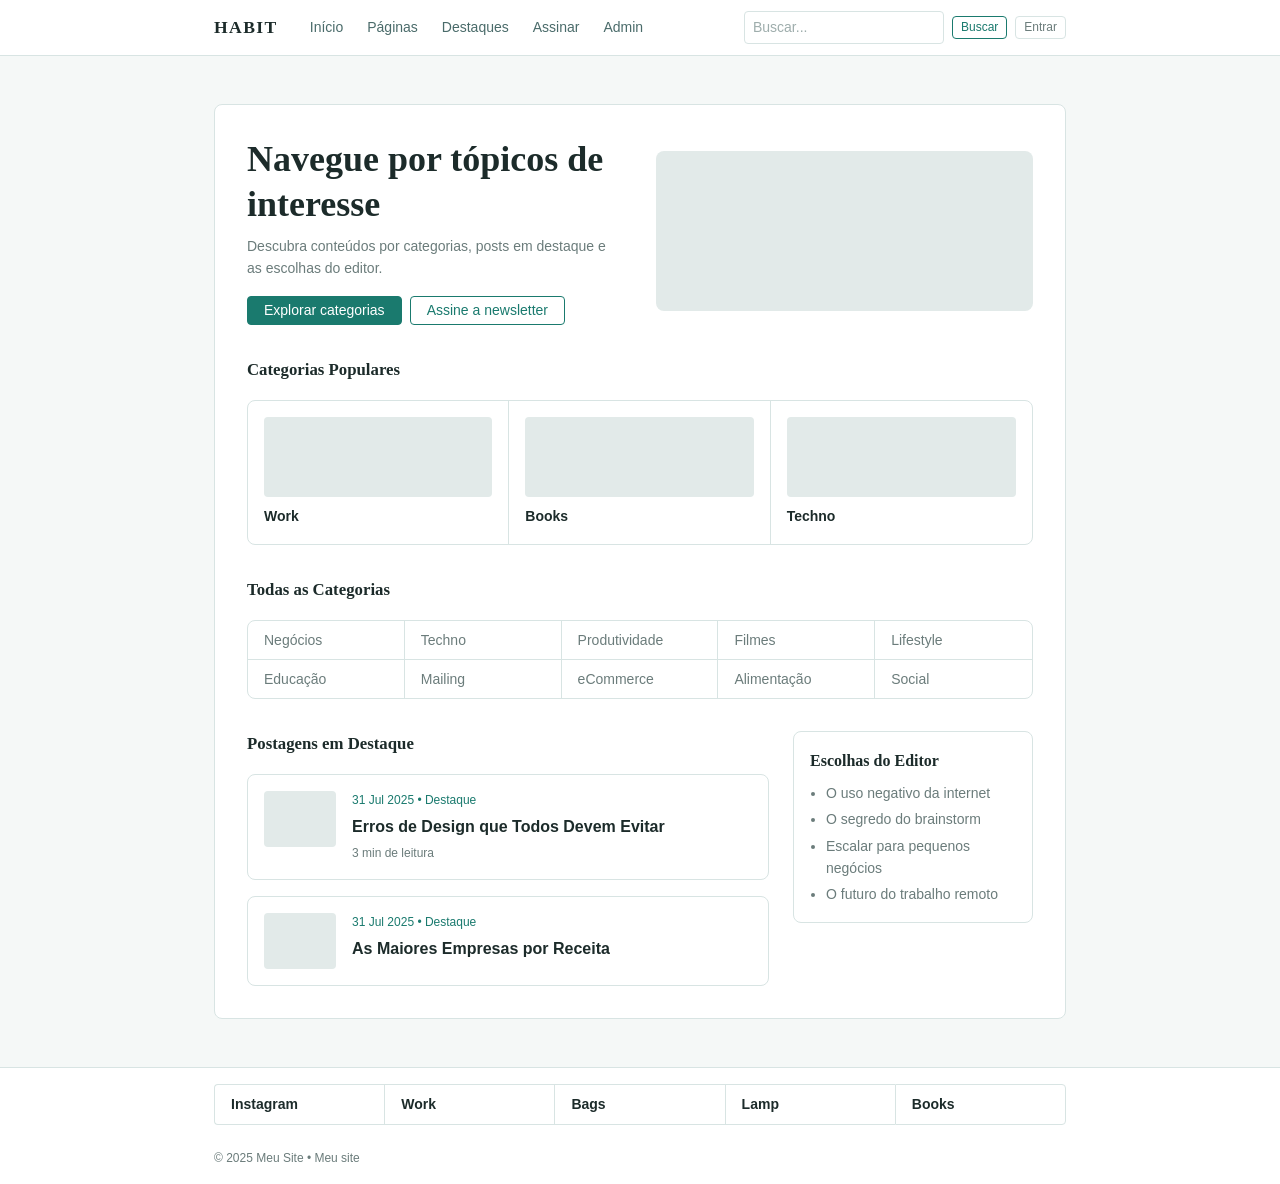
<file: index.html>
<!DOCTYPE html>
<html lang="pt-BR">
<head>
  <meta charset="UTF-8" />
  <meta name="viewport" content="width=device-width, initial-scale=1.0" />
  <meta name="description" content="HABIT – Navegue por tópicos de interesse, categorias e postagens em destaque." />
  <title>HABIT – Início</title>
  <link rel="stylesheet" href="css/styles.css" />
  <link rel="stylesheet" href="css/reset.css" />
  <link rel="stylesheet" href="css/index-page.css" />
</head>
<body>

  <!-- Cabeçalho -->
  <header class="site-header" role="banner">
    <div class="header-inner">
      <a class="site-logo" href="index.html" aria-label="HABIT – Página inicial">HABIT</a>
      <nav class="main-nav" aria-label="Navegação principal">
        <a href="index.html" aria-current="page">Início</a>
        <a href="listagem.html">Páginas</a>
        <a href="destaques.html">Destaques</a>
        <a href="assinar.html">Assinar</a>
        <a href="admin-categorias.html" class="nav-admin">Admin</a>
      </nav>
      <div class="header-search">
        <label for="search-home" class="sr-only">Buscar conteúdo</label>
        <input
          class="search-input"
          type="search"
          id="search-home"
          name="q"
          placeholder="Buscar..."
          aria-label="Buscar conteúdo"
        />
        <a href="busca.html" class="btn btn-outline btn-sm" aria-label="Ir para a busca">Buscar</a>
        <a href="entrar.html" class="btn btn-ghost btn-sm">Entrar</a>
      </div>
    </div>
  </header>

  <!-- Conteudo Principal -->
  <main id="main-content" class="page-wrapper">
    <div class="content-card">

      <!-- Hero -->
      <section class="hero" aria-labelledby="hero-heading">
        <div class="hero-text">
          <h1 id="hero-heading">Navegue por tópicos de interesse</h1>
          <p>Descubra conteúdos por categorias, posts em destaque e as escolhas do editor.</p>
          <div class="hero-actions">
            <a href="listagem.html" class="btn btn-primary">Explorar categorias</a>
            <a href="assinar.html" class="btn btn-outline">Assine a newsletter</a>
          </div>
        </div>
        <div class="hero-image" role="img" aria-label="Imagem ilustrativa do hero"></div>
      </section>

      <!-- Categorias Populares -->
      <section aria-labelledby="popular-heading">
        <h2 id="popular-heading" class="section-title">Categorias Populares</h2>
        <div class="popular-grid" role="list">
          <article class="popular-card" role="listitem">
            <div class="popular-card-img" role="img" aria-label="Imagem da categoria Work"></div>
            <a href="listagem.html" class="popular-card-label">Work</a>
          </article>
          <article class="popular-card" role="listitem">
            <div class="popular-card-img" role="img" aria-label="Imagem da categoria Books"></div>
            <a href="listagem.html" class="popular-card-label">Books</a>
          </article>
          <article class="popular-card" role="listitem">
            <div class="popular-card-img" role="img" aria-label="Imagem da categoria Techno"></div>
            <a href="listagem.html" class="popular-card-label">Techno</a>
          </article>
        </div>
      </section>

      <!-- Todas as Categorias -->
      <section aria-labelledby="all-cat-heading">
        <h2 id="all-cat-heading" class="section-title">Todas as Categorias</h2>
        <nav class="all-categories" aria-label="Todas as categorias">
          <div class="categories-grid">
            <a href="listagem.html" class="category-cell">Negócios</a>
            <a href="listagem.html" class="category-cell">Techno</a>
            <a href="listagem.html" class="category-cell">Produtividade</a>
            <a href="listagem.html" class="category-cell">Filmes</a>
            <a href="listagem.html" class="category-cell">Lifestyle</a>
            <a href="listagem.html" class="category-cell">Educação</a>
            <a href="listagem.html" class="category-cell">Mailing</a>
            <a href="listagem.html" class="category-cell">eCommerce</a>
            <a href="listagem.html" class="category-cell">Alimentação</a>
            <a href="listagem.html" class="category-cell">Social</a>
          </div>
        </nav>
      </section>

      <!-- Postagens em Destaque e Escolhas do Editor -->
      <div class="bottom-section">
        <section aria-labelledby="featured-heading">
          <h2 id="featured-heading" class="section-title">Postagens em Destaque</h2>
          <div class="post-list">
            <article class="post-card">
              <div class="img-placeholder-sq" role="img" aria-label="Imagem do post"></div>
              <div class="post-card-info">
                <p class="post-meta">31 Jul 2025 • Destaque</p>
                <h3 class="post-title"><a href="#">Erros de Design que Todos Devem Evitar</a></h3>
                <p class="post-read-time">3 min de leitura</p>
              </div>
            </article>
            <article class="post-card">
              <div class="img-placeholder-sq" role="img" aria-label="Imagem do post"></div>
              <div class="post-card-info">
                <p class="post-meta">31 Jul 2025 • Destaque</p>
                <h3 class="post-title"><a href="#">As Maiores Empresas por Receita</a></h3>
              </div>
            </article>
          </div>
        </section>

        <aside aria-labelledby="editor-heading">
          <div class="editor-box">
            <h2 id="editor-heading">Escolhas do Editor</h2>
            <ul>
              <li><a href="#">O uso negativo da internet</a></li>
              <li><a href="#">O segredo do brainstorm</a></li>
              <li><a href="#">Escalar para pequenos negócios</a></li>
              <li><a href="#">O futuro do trabalho remoto</a></li>
            </ul>
          </div>
        </aside>
      </div>

    </div>
  </main>

  <!-- Rodapé -->
  <footer class="site-footer" role="contentinfo">
    <nav class="footer-links" aria-label="Links do rodapé">
      <a href="#">Instagram</a>
      <a href="#">Work</a>
      <a href="#">Bags</a>
      <a href="#">Lamp</a>
      <a href="#">Books</a>
    </nav>
    <p class="footer-copy">© 2025 Meu Site • <a href="#">Meu site</a></p>
  </footer>

</body>
</html>
</file>
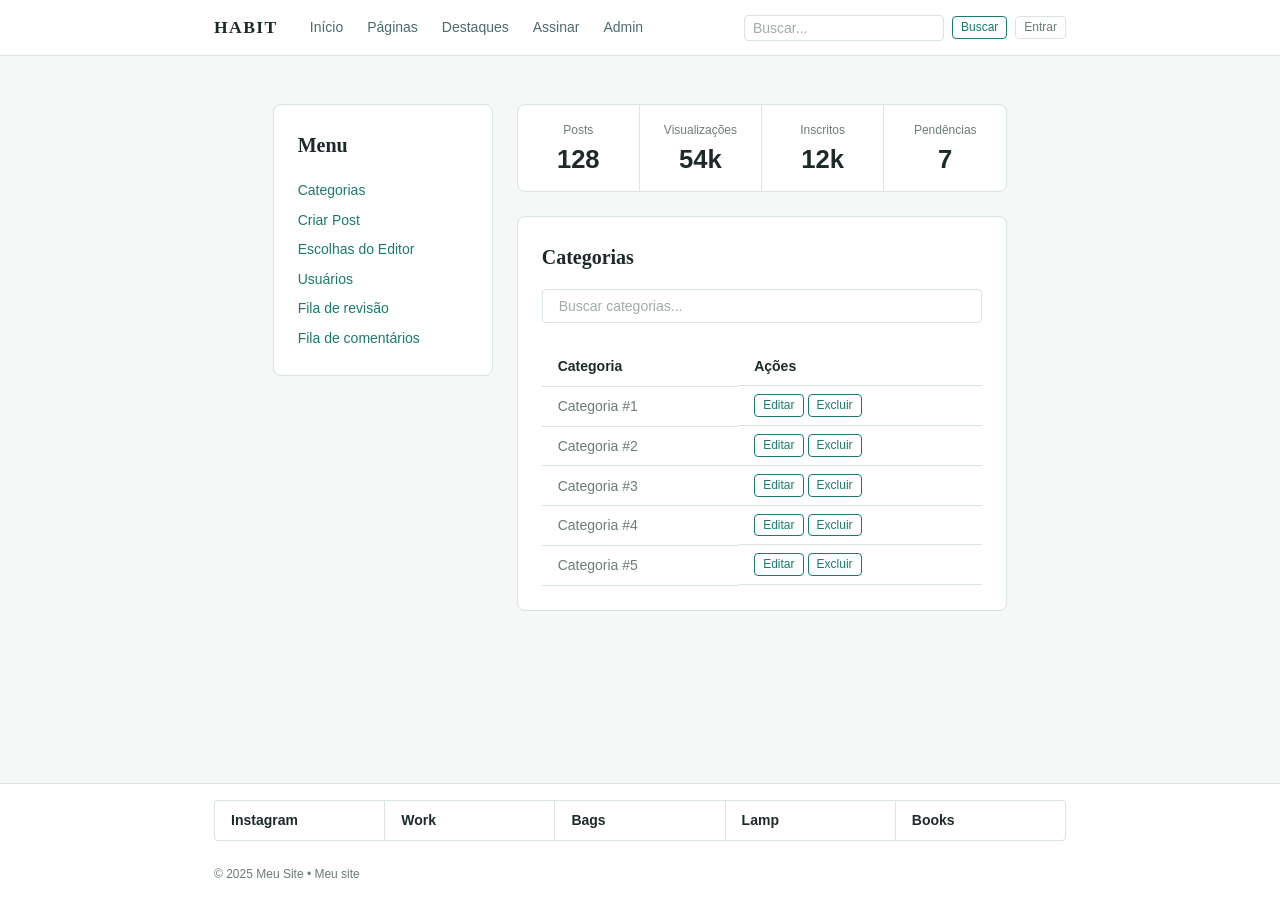
<file: admin-categorias.html>
<!DOCTYPE html>
<html lang="pt-BR">
<head>
  <meta charset="UTF-8" />
  <meta name="viewport" content="width=device-width, initial-scale=1.0" />
  <meta name="description" content="HABIT Admin – Gerenciar categorias." />
  <title>HABIT Admin – Categorias</title>
  <link rel="stylesheet" href="css/styles.css" />
</head>
<body>

  <header class="site-header" role="banner">
    <div class="header-inner">
      <a class="site-logo" href="index.html" aria-label="HABIT – Página inicial">HABIT</a>
      <nav class="main-nav" aria-label="Navegação principal">
        <a href="index.html">Início</a>
        <a href="listagem.html">Páginas</a>
        <a href="destaques.html">Destaques</a>
        <a href="assinar.html">Assinar</a>
        <a href="admin-categorias.html" class="nav-admin" aria-current="page">Admin</a>
      </nav>
      <div class="header-search">
        <label for="search-adm" class="sr-only">Buscar</label>
        <input class="search-input" type="search" id="search-adm" placeholder="Buscar..." />
        <a href="busca.html" class="btn btn-outline btn-sm">Buscar</a>
        <a href="entrar.html" class="btn btn-ghost btn-sm">Entrar</a>
      </div>
    </div>
  </header>

  <main id="main-content" class="page-wrapper">
    <div class="admin-layout">

      <!-- Sidebar -->
      <aside aria-label="Menu administrativo">
        <div class="admin-sidebar">
          <h2>Menu</h2>
          <ul>
            <li><a href="admin-categorias.html" aria-current="page">Categorias</a></li>
            <li><a href="admin-criar-post.html">Criar Post</a></li>
            <li><a href="admin-escolhas.html">Escolhas do Editor</a></li>
            <li><a href="admin-usuarios.html">Usuários</a></li>
            <li><a href="admin-revisao.html">Fila de revisão</a></li>
            <li><a href="admin-comentarios.html">Fila de comentários</a></li>
          </ul>
        </div>
      </aside>

      <!-- Conteúdo -->
      <div class="admin-main">

        <!-- Stats -->
        <div class="stats-bar" role="region" aria-label="Estatísticas do site">
          <div class="stat-item">
            <p class="stat-label">Posts</p>
            <p class="stat-value">128</p>
          </div>
          <div class="stat-item">
            <p class="stat-label">Visualizações</p>
            <p class="stat-value">54k</p>
          </div>
          <div class="stat-item">
            <p class="stat-label">Inscritos</p>
            <p class="stat-value">12k</p>
          </div>
          <div class="stat-item">
            <p class="stat-label">Pendências</p>
            <p class="stat-value">7</p>
          </div>
        </div>

        <!-- Painel Categorias -->
        <section class="admin-panel" aria-labelledby="cat-admin-heading">
          <h2 id="cat-admin-heading">Categorias</h2>

          <div class="form-group" style="margin-bottom: var(--space-lg);">
            <label class="sr-only" for="busca-cat">Buscar categorias</label>
            <input class="form-input" type="search" id="busca-cat" placeholder="Buscar categorias..." />
          </div>

          <table class="admin-table" aria-label="Lista de categorias">
            <thead>
              <tr>
                <th scope="col">Categoria</th>
                <th scope="col" class="actions">Ações</th>
              </tr>
            </thead>
            <tbody>
              <tr>
                <td>Categoria #1</td>
                <td class="actions">
                  <button class="btn btn-outline btn-sm" type="button" aria-label="Editar Categoria #1">Editar</button>
                  <button class="btn btn-danger btn-sm" type="button" aria-label="Excluir Categoria #1">Excluir</button>
                </td>
              </tr>
              <tr>
                <td>Categoria #2</td>
                <td class="actions">
                  <button class="btn btn-outline btn-sm" type="button" aria-label="Editar Categoria #2">Editar</button>
                  <button class="btn btn-danger btn-sm" type="button" aria-label="Excluir Categoria #2">Excluir</button>
                </td>
              </tr>
              <tr>
                <td>Categoria #3</td>
                <td class="actions">
                  <button class="btn btn-outline btn-sm" type="button" aria-label="Editar Categoria #3">Editar</button>
                  <button class="btn btn-danger btn-sm" type="button" aria-label="Excluir Categoria #3">Excluir</button>
                </td>
              </tr>
              <tr>
                <td>Categoria #4</td>
                <td class="actions">
                  <button class="btn btn-outline btn-sm" type="button" aria-label="Editar Categoria #4">Editar</button>
                  <button class="btn btn-danger btn-sm" type="button" aria-label="Excluir Categoria #4">Excluir</button>
                </td>
              </tr>
              <tr>
                <td>Categoria #5</td>
                <td class="actions">
                  <button class="btn btn-outline btn-sm" type="button" aria-label="Editar Categoria #5">Editar</button>
                  <button class="btn btn-danger btn-sm" type="button" aria-label="Excluir Categoria #5">Excluir</button>
                </td>
              </tr>
            </tbody>
          </table>
        </section>

      </div>
    </div>
  </main>

  <footer class="site-footer" role="contentinfo">
    <nav class="footer-links" aria-label="Links do rodapé">
      <a href="#">Instagram</a><a href="#">Work</a><a href="#">Bags</a><a href="#">Lamp</a><a href="#">Books</a>
    </nav>
    <p class="footer-copy">© 2025 Meu Site • <a href="#">Meu site</a></p>
  </footer>

  <style>.sr-only{position:absolute;width:1px;height:1px;padding:0;margin:-1px;overflow:hidden;clip:rect(0,0,0,0);white-space:nowrap;border:0}</style>
</body>
</html>
</file>
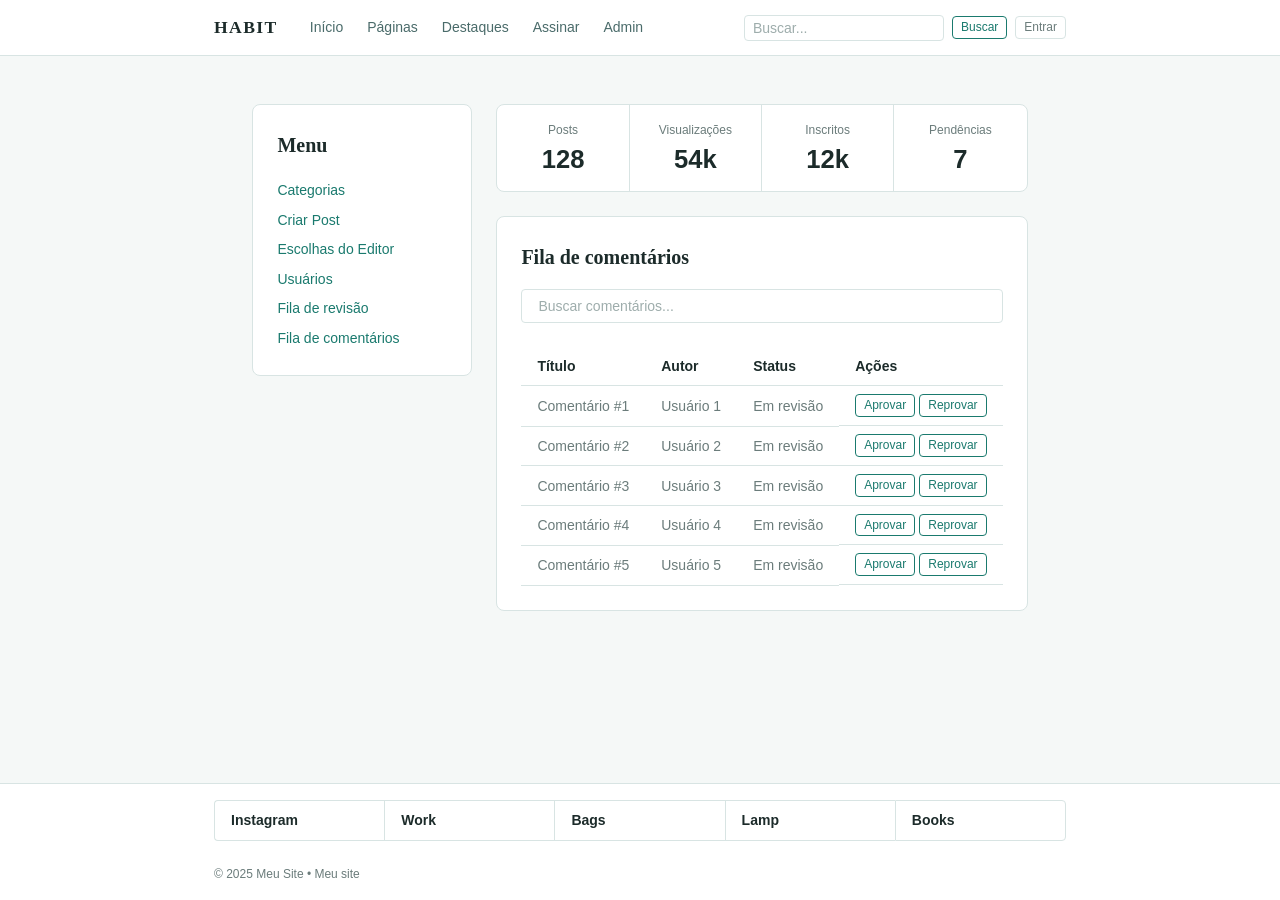
<file: admin-comentarios.html>
<!DOCTYPE html>
<html lang="pt-BR">
<head>
  <meta charset="UTF-8" />
  <meta name="viewport" content="width=device-width, initial-scale=1.0" />
  <meta name="description" content="HABIT Admin – Fila de comentários." />
  <title>HABIT Admin – Fila de Comentários</title>
  <link rel="stylesheet" href="css/styles.css" />
</head>
<body>

  <header class="site-header" role="banner">
    <div class="header-inner">
      <a class="site-logo" href="index.html" aria-label="HABIT – Página inicial">HABIT</a>
      <nav class="main-nav" aria-label="Navegação principal">
        <a href="index.html">Início</a><a href="listagem.html">Páginas</a><a href="destaques.html">Destaques</a>
        <a href="assinar.html">Assinar</a><a href="admin-categorias.html" class="nav-admin">Admin</a>
      </nav>
      <div class="header-search">
        <label for="search-com" class="sr-only">Buscar</label>
        <input class="search-input" type="search" id="search-com" placeholder="Buscar..." />
        <a href="busca.html" class="btn btn-outline btn-sm">Buscar</a>
        <a href="entrar.html" class="btn btn-ghost btn-sm">Entrar</a>
      </div>
    </div>
  </header>

  <main id="main-content" class="page-wrapper">
    <div class="admin-layout">

      <aside aria-label="Menu administrativo">
        <div class="admin-sidebar">
          <h2>Menu</h2>
          <ul>
            <li><a href="admin-categorias.html">Categorias</a></li>
            <li><a href="admin-criar-post.html">Criar Post</a></li>
            <li><a href="admin-escolhas.html">Escolhas do Editor</a></li>
            <li><a href="admin-usuarios.html">Usuários</a></li>
            <li><a href="admin-revisao.html">Fila de revisão</a></li>
            <li><a href="admin-comentarios.html" aria-current="page">Fila de comentários</a></li>
          </ul>
        </div>
      </aside>

      <div class="admin-main">
        <div class="stats-bar" role="region" aria-label="Estatísticas">
          <div class="stat-item"><p class="stat-label">Posts</p><p class="stat-value">128</p></div>
          <div class="stat-item"><p class="stat-label">Visualizações</p><p class="stat-value">54k</p></div>
          <div class="stat-item"><p class="stat-label">Inscritos</p><p class="stat-value">12k</p></div>
          <div class="stat-item"><p class="stat-label">Pendências</p><p class="stat-value">7</p></div>
        </div>

        <section class="admin-panel" aria-labelledby="comentarios-heading">
          <h2 id="comentarios-heading">Fila de comentários</h2>

          <div class="form-group" style="margin-bottom: var(--space-lg);">
            <label class="sr-only" for="busca-com">Buscar comentários</label>
            <input class="form-input" type="search" id="busca-com" placeholder="Buscar comentários..." />
          </div>

          <table class="admin-table" aria-label="Fila de comentários para revisão">
            <thead>
              <tr>
                <th scope="col">Título</th>
                <th scope="col">Autor</th>
                <th scope="col">Status</th>
                <th scope="col">Ações</th>
              </tr>
            </thead>
            <tbody>
              <tr>
                <td>Comentário #1</td><td>Usuário 1</td><td>Em revisão</td>
                <td class="actions">
                  <button class="btn btn-outline btn-sm" type="button" aria-label="Aprovar Comentário #1">Aprovar</button>
                  <button class="btn btn-danger btn-sm" type="button" aria-label="Reprovar Comentário #1">Reprovar</button>
                </td>
              </tr>
              <tr>
                <td>Comentário #2</td><td>Usuário 2</td><td>Em revisão</td>
                <td class="actions">
                  <button class="btn btn-outline btn-sm" type="button" aria-label="Aprovar Comentário #2">Aprovar</button>
                  <button class="btn btn-danger btn-sm" type="button" aria-label="Reprovar Comentário #2">Reprovar</button>
                </td>
              </tr>
              <tr>
                <td>Comentário #3</td><td>Usuário 3</td><td>Em revisão</td>
                <td class="actions">
                  <button class="btn btn-outline btn-sm" type="button" aria-label="Aprovar Comentário #3">Aprovar</button>
                  <button class="btn btn-danger btn-sm" type="button" aria-label="Reprovar Comentário #3">Reprovar</button>
                </td>
              </tr>
              <tr>
                <td>Comentário #4</td><td>Usuário 4</td><td>Em revisão</td>
                <td class="actions">
                  <button class="btn btn-outline btn-sm" type="button" aria-label="Aprovar Comentário #4">Aprovar</button>
                  <button class="btn btn-danger btn-sm" type="button" aria-label="Reprovar Comentário #4">Reprovar</button>
                </td>
              </tr>
              <tr>
                <td>Comentário #5</td><td>Usuário 5</td><td>Em revisão</td>
                <td class="actions">
                  <button class="btn btn-outline btn-sm" type="button" aria-label="Aprovar Comentário #5">Aprovar</button>
                  <button class="btn btn-danger btn-sm" type="button" aria-label="Reprovar Comentário #5">Reprovar</button>
                </td>
              </tr>
            </tbody>
          </table>
        </section>
      </div>
    </div>
  </main>

  <footer class="site-footer" role="contentinfo">
    <nav class="footer-links" aria-label="Links do rodapé">
      <a href="#">Instagram</a><a href="#">Work</a><a href="#">Bags</a><a href="#">Lamp</a><a href="#">Books</a>
    </nav>
    <p class="footer-copy">© 2025 Meu Site • <a href="#">Meu site</a></p>
  </footer>

  <style>.sr-only{position:absolute;width:1px;height:1px;padding:0;margin:-1px;overflow:hidden;clip:rect(0,0,0,0);white-space:nowrap;border:0}</style>
</body>
</html>
</file>
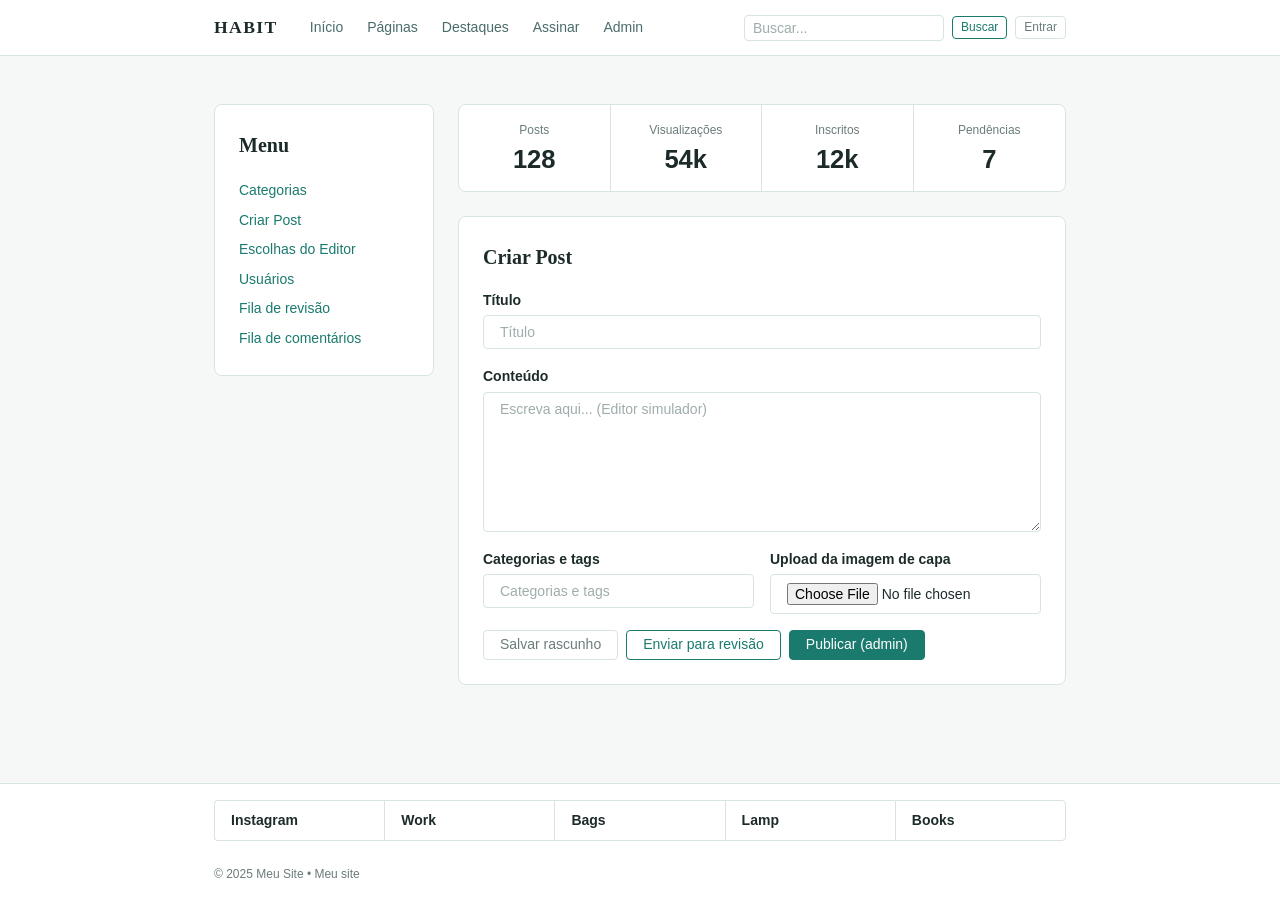
<file: admin-criar-post.html>
<!DOCTYPE html>
<html lang="pt-BR">
<head>
  <meta charset="UTF-8" />
  <meta name="viewport" content="width=device-width, initial-scale=1.0" />
  <meta name="description" content="HABIT Admin – Criar novo post." />
  <title>HABIT Admin – Criar Post</title>
  <link rel="stylesheet" href="css/styles.css" />
  <style>
    .two-col-inputs {
      display: grid;
      grid-template-columns: 1fr 1fr;
      gap: var(--space-md);
    }

    @media (max-width: 480px) {
      .two-col-inputs { grid-template-columns: 1fr; }
    }
  </style>
</head>
<body>

  <header class="site-header" role="banner">
    <div class="header-inner">
      <a class="site-logo" href="index.html" aria-label="HABIT – Página inicial">HABIT</a>
      <nav class="main-nav" aria-label="Navegação principal">
        <a href="index.html">Início</a>
        <a href="listagem.html">Páginas</a>
        <a href="destaques.html">Destaques</a>
        <a href="assinar.html">Assinar</a>
        <a href="admin-categorias.html" class="nav-admin">Admin</a>
      </nav>
      <div class="header-search">
        <label for="search-criar" class="sr-only">Buscar</label>
        <input class="search-input" type="search" id="search-criar" placeholder="Buscar..." />
        <a href="busca.html" class="btn btn-outline btn-sm">Buscar</a>
        <a href="entrar.html" class="btn btn-ghost btn-sm">Entrar</a>
      </div>
    </div>
  </header>

  <main id="main-content" class="page-wrapper">
    <div class="admin-layout">

      <aside aria-label="Menu administrativo">
        <div class="admin-sidebar">
          <h2>Menu</h2>
          <ul>
            <li><a href="admin-categorias.html">Categorias</a></li>
            <li><a href="admin-criar-post.html" aria-current="page">Criar Post</a></li>
            <li><a href="admin-escolhas.html">Escolhas do Editor</a></li>
            <li><a href="admin-usuarios.html">Usuários</a></li>
            <li><a href="admin-revisao.html">Fila de revisão</a></li>
            <li><a href="admin-comentarios.html">Fila de comentários</a></li>
          </ul>
        </div>
      </aside>

      <div class="admin-main">

        <div class="stats-bar" role="region" aria-label="Estatísticas">
          <div class="stat-item"><p class="stat-label">Posts</p><p class="stat-value">128</p></div>
          <div class="stat-item"><p class="stat-label">Visualizações</p><p class="stat-value">54k</p></div>
          <div class="stat-item"><p class="stat-label">Inscritos</p><p class="stat-value">12k</p></div>
          <div class="stat-item"><p class="stat-label">Pendências</p><p class="stat-value">7</p></div>
        </div>

        <section class="admin-panel" aria-labelledby="criar-heading">
          <h2 id="criar-heading">Criar Post</h2>

          <div class="form-group">
            <label class="form-label" for="post-titulo">Título</label>
            <input class="form-input" type="text" id="post-titulo" name="titulo" placeholder="Título" required />
          </div>

          <div class="form-group">
            <label class="form-label" for="post-body">Conteúdo</label>
            <textarea
              class="form-textarea"
              id="post-body"
              name="body"
              placeholder="Escreva aqui... (Editor simulador)"
              aria-label="Editor de conteúdo do post"
            ></textarea>
          </div>

          <div class="two-col-inputs" style="margin-bottom: var(--space-md);">
            <div class="form-group" style="margin-bottom:0;">
              <label class="form-label" for="post-tags">Categorias e tags</label>
              <input class="form-input" type="text" id="post-tags" name="tags" placeholder="Categorias e tags" />
            </div>
            <div class="form-group" style="margin-bottom:0;">
              <label class="form-label" for="post-capa">Upload da imagem de capa</label>
              <input class="form-input" type="file" id="post-capa" name="capa" accept="image/*" />
            </div>
          </div>

          <div style="display:flex; gap: var(--space-sm); flex-wrap: wrap;">
            <button class="btn btn-ghost" type="button">Salvar rascunho</button>
            <button class="btn btn-outline" type="button">Enviar para revisão</button>
            <button class="btn btn-primary" type="button">Publicar (admin)</button>
          </div>
        </section>

      </div>
    </div>
  </main>

  <footer class="site-footer" role="contentinfo">
    <nav class="footer-links" aria-label="Links do rodapé">
      <a href="#">Instagram</a><a href="#">Work</a><a href="#">Bags</a><a href="#">Lamp</a><a href="#">Books</a>
    </nav>
    <p class="footer-copy">© 2025 Meu Site • <a href="#">Meu site</a></p>
  </footer>

  <style>.sr-only{position:absolute;width:1px;height:1px;padding:0;margin:-1px;overflow:hidden;clip:rect(0,0,0,0);white-space:nowrap;border:0}</style>
</body>
</html>
</file>
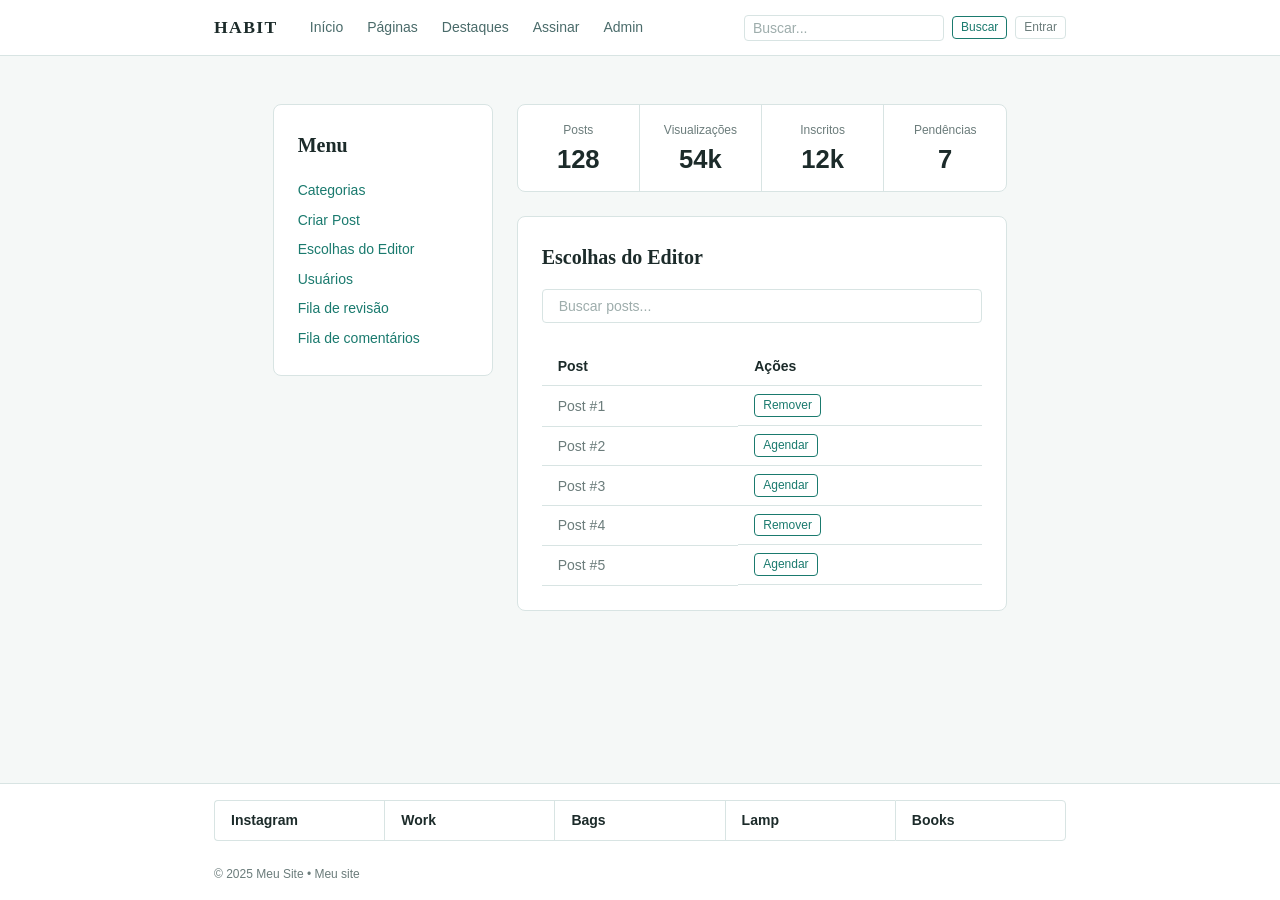
<file: admin-escolhas.html>
<!DOCTYPE html>
<html lang="pt-BR">
<head>
  <meta charset="UTF-8" />
  <meta name="viewport" content="width=device-width, initial-scale=1.0" />
  <meta name="description" content="HABIT Admin – Escolhas do Editor." />
  <title>HABIT Admin – Escolhas do Editor</title>
  <link rel="stylesheet" href="css/styles.css" />
</head>
<body>

  <header class="site-header" role="banner">
    <div class="header-inner">
      <a class="site-logo" href="index.html" aria-label="HABIT – Página inicial">HABIT</a>
      <nav class="main-nav" aria-label="Navegação principal">
        <a href="index.html">Início</a><a href="listagem.html">Páginas</a><a href="destaques.html">Destaques</a>
        <a href="assinar.html">Assinar</a><a href="admin-categorias.html" class="nav-admin">Admin</a>
      </nav>
      <div class="header-search">
        <label for="search-esc" class="sr-only">Buscar</label>
        <input class="search-input" type="search" id="search-esc" placeholder="Buscar..." />
        <a href="busca.html" class="btn btn-outline btn-sm">Buscar</a>
        <a href="entrar.html" class="btn btn-ghost btn-sm">Entrar</a>
      </div>
    </div>
  </header>

  <main id="main-content" class="page-wrapper">
    <div class="admin-layout">

      <aside aria-label="Menu administrativo">
        <div class="admin-sidebar">
          <h2>Menu</h2>
          <ul>
            <li><a href="admin-categorias.html">Categorias</a></li>
            <li><a href="admin-criar-post.html">Criar Post</a></li>
            <li><a href="admin-escolhas.html" aria-current="page">Escolhas do Editor</a></li>
            <li><a href="admin-usuarios.html">Usuários</a></li>
            <li><a href="admin-revisao.html">Fila de revisão</a></li>
            <li><a href="admin-comentarios.html">Fila de comentários</a></li>
          </ul>
        </div>
      </aside>

      <div class="admin-main">
        <div class="stats-bar" role="region" aria-label="Estatísticas">
          <div class="stat-item"><p class="stat-label">Posts</p><p class="stat-value">128</p></div>
          <div class="stat-item"><p class="stat-label">Visualizações</p><p class="stat-value">54k</p></div>
          <div class="stat-item"><p class="stat-label">Inscritos</p><p class="stat-value">12k</p></div>
          <div class="stat-item"><p class="stat-label">Pendências</p><p class="stat-value">7</p></div>
        </div>

        <section class="admin-panel" aria-labelledby="escolhas-heading">
          <h2 id="escolhas-heading">Escolhas do Editor</h2>

          <div class="form-group" style="margin-bottom: var(--space-lg);">
            <label class="sr-only" for="busca-posts-ed">Buscar posts</label>
            <input class="form-input" type="search" id="busca-posts-ed" placeholder="Buscar posts..." />
          </div>

          <table class="admin-table" aria-label="Lista de posts em destaque do editor">
            <thead>
              <tr>
                <th scope="col">Post</th>
                <th scope="col">Ações</th>
              </tr>
            </thead>
            <tbody>
              <tr>
                <td>Post #1</td>
                <td class="actions">
                  <button class="btn btn-danger btn-sm" type="button" aria-label="Remover Post #1 das escolhas do editor">Remover</button>
                </td>
              </tr>
              <tr>
                <td>Post #2</td>
                <td class="actions">
                  <button class="btn btn-outline btn-sm" type="button" aria-label="Agendar Post #2">Agendar</button>
                </td>
              </tr>
              <tr>
                <td>Post #3</td>
                <td class="actions">
                  <button class="btn btn-outline btn-sm" type="button" aria-label="Agendar Post #3">Agendar</button>
                </td>
              </tr>
              <tr>
                <td>Post #4</td>
                <td class="actions">
                  <button class="btn btn-danger btn-sm" type="button" aria-label="Remover Post #4 das escolhas do editor">Remover</button>
                </td>
              </tr>
              <tr>
                <td>Post #5</td>
                <td class="actions">
                  <button class="btn btn-outline btn-sm" type="button" aria-label="Agendar Post #5">Agendar</button>
                </td>
              </tr>
            </tbody>
          </table>
        </section>
      </div>
    </div>
  </main>

  <footer class="site-footer" role="contentinfo">
    <nav class="footer-links" aria-label="Links do rodapé">
      <a href="#">Instagram</a><a href="#">Work</a><a href="#">Bags</a><a href="#">Lamp</a><a href="#">Books</a>
    </nav>
    <p class="footer-copy">© 2025 Meu Site • <a href="#">Meu site</a></p>
  </footer>

  <style>.sr-only{position:absolute;width:1px;height:1px;padding:0;margin:-1px;overflow:hidden;clip:rect(0,0,0,0);white-space:nowrap;border:0}</style>
</body>
</html>
</file>
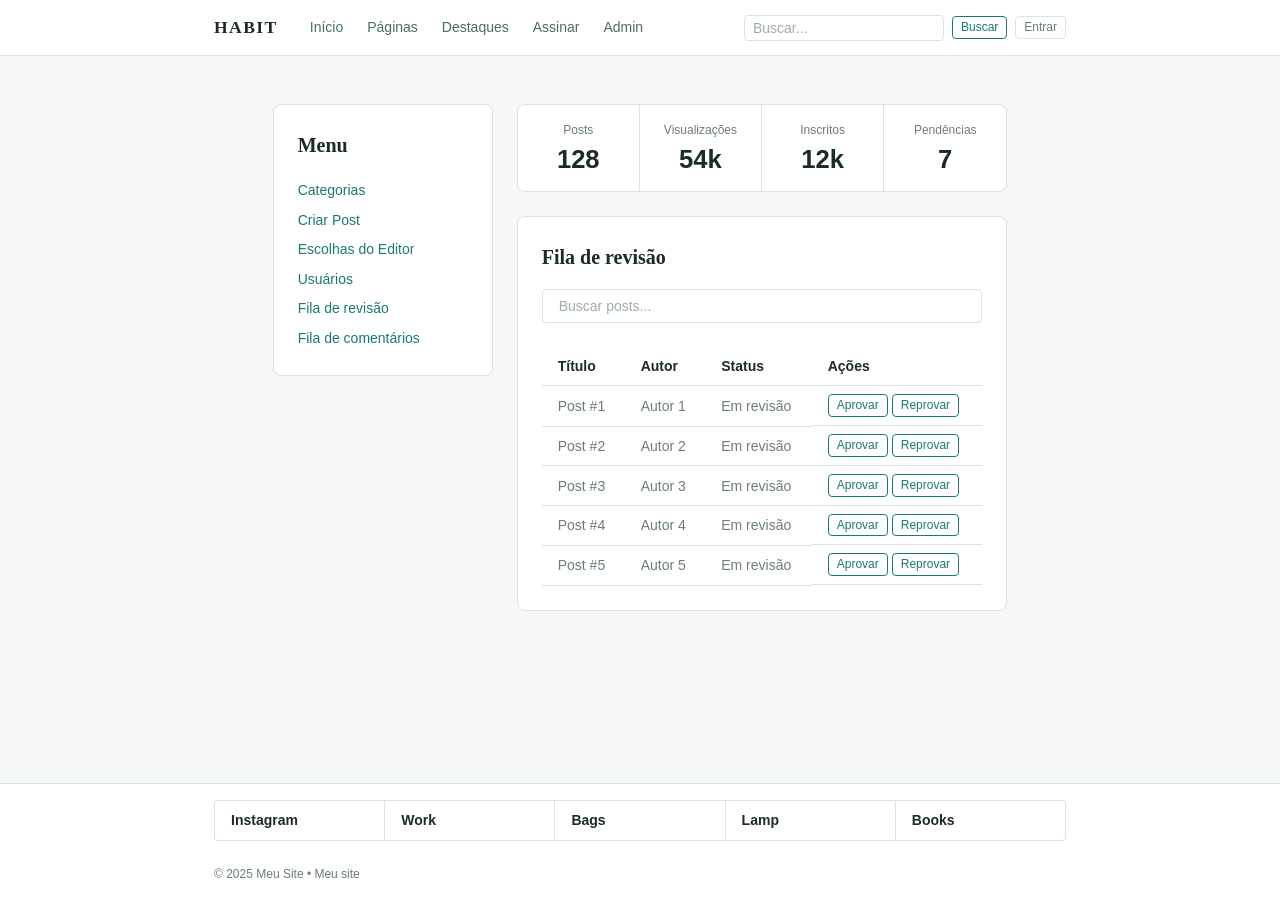
<file: admin-revisao.html>
<!DOCTYPE html>
<html lang="pt-BR">
<head>
  <meta charset="UTF-8" />
  <meta name="viewport" content="width=device-width, initial-scale=1.0" />
  <meta name="description" content="HABIT Admin – Fila de revisão de posts." />
  <title>HABIT Admin – Fila de Revisão</title>
  <link rel="stylesheet" href="css/styles.css" />
</head>
<body>

  <header class="site-header" role="banner">
    <div class="header-inner">
      <a class="site-logo" href="index.html" aria-label="HABIT – Página inicial">HABIT</a>
      <nav class="main-nav" aria-label="Navegação principal">
        <a href="index.html">Início</a><a href="listagem.html">Páginas</a><a href="destaques.html">Destaques</a>
        <a href="assinar.html">Assinar</a><a href="admin-categorias.html" class="nav-admin">Admin</a>
      </nav>
      <div class="header-search">
        <label for="search-rev" class="sr-only">Buscar</label>
        <input class="search-input" type="search" id="search-rev" placeholder="Buscar..." />
        <a href="busca.html" class="btn btn-outline btn-sm">Buscar</a>
        <a href="entrar.html" class="btn btn-ghost btn-sm">Entrar</a>
      </div>
    </div>
  </header>

  <main id="main-content" class="page-wrapper">
    <div class="admin-layout">

      <aside aria-label="Menu administrativo">
        <div class="admin-sidebar">
          <h2>Menu</h2>
          <ul>
            <li><a href="admin-categorias.html">Categorias</a></li>
            <li><a href="admin-criar-post.html">Criar Post</a></li>
            <li><a href="admin-escolhas.html">Escolhas do Editor</a></li>
            <li><a href="admin-usuarios.html">Usuários</a></li>
            <li><a href="admin-revisao.html" aria-current="page">Fila de revisão</a></li>
            <li><a href="admin-comentarios.html">Fila de comentários</a></li>
          </ul>
        </div>
      </aside>

      <div class="admin-main">
        <div class="stats-bar" role="region" aria-label="Estatísticas">
          <div class="stat-item"><p class="stat-label">Posts</p><p class="stat-value">128</p></div>
          <div class="stat-item"><p class="stat-label">Visualizações</p><p class="stat-value">54k</p></div>
          <div class="stat-item"><p class="stat-label">Inscritos</p><p class="stat-value">12k</p></div>
          <div class="stat-item"><p class="stat-label">Pendências</p><p class="stat-value">7</p></div>
        </div>

        <section class="admin-panel" aria-labelledby="revisao-heading">
          <h2 id="revisao-heading">Fila de revisão</h2>

          <div class="form-group" style="margin-bottom: var(--space-lg);">
            <label class="sr-only" for="busca-rev-posts">Buscar posts em revisão</label>
            <input class="form-input" type="search" id="busca-rev-posts" placeholder="Buscar posts..." />
          </div>

          <table class="admin-table" aria-label="Fila de revisão de posts">
            <thead>
              <tr>
                <th scope="col">Título</th>
                <th scope="col">Autor</th>
                <th scope="col">Status</th>
                <th scope="col">Ações</th>
              </tr>
            </thead>
            <tbody>
              <tr>
                <td>Post #1</td><td>Autor 1</td><td>Em revisão</td>
                <td class="actions">
                  <button class="btn btn-outline btn-sm" type="button" aria-label="Aprovar Post #1">Aprovar</button>
                  <button class="btn btn-danger btn-sm" type="button" aria-label="Reprovar Post #1">Reprovar</button>
                </td>
              </tr>
              <tr>
                <td>Post #2</td><td>Autor 2</td><td>Em revisão</td>
                <td class="actions">
                  <button class="btn btn-outline btn-sm" type="button" aria-label="Aprovar Post #2">Aprovar</button>
                  <button class="btn btn-danger btn-sm" type="button" aria-label="Reprovar Post #2">Reprovar</button>
                </td>
              </tr>
              <tr>
                <td>Post #3</td><td>Autor 3</td><td>Em revisão</td>
                <td class="actions">
                  <button class="btn btn-outline btn-sm" type="button" aria-label="Aprovar Post #3">Aprovar</button>
                  <button class="btn btn-danger btn-sm" type="button" aria-label="Reprovar Post #3">Reprovar</button>
                </td>
              </tr>
              <tr>
                <td>Post #4</td><td>Autor 4</td><td>Em revisão</td>
                <td class="actions">
                  <button class="btn btn-outline btn-sm" type="button" aria-label="Aprovar Post #4">Aprovar</button>
                  <button class="btn btn-danger btn-sm" type="button" aria-label="Reprovar Post #4">Reprovar</button>
                </td>
              </tr>
              <tr>
                <td>Post #5</td><td>Autor 5</td><td>Em revisão</td>
                <td class="actions">
                  <button class="btn btn-outline btn-sm" type="button" aria-label="Aprovar Post #5">Aprovar</button>
                  <button class="btn btn-danger btn-sm" type="button" aria-label="Reprovar Post #5">Reprovar</button>
                </td>
              </tr>
            </tbody>
          </table>
        </section>
      </div>
    </div>
  </main>

  <footer class="site-footer" role="contentinfo">
    <nav class="footer-links" aria-label="Links do rodapé">
      <a href="#">Instagram</a><a href="#">Work</a><a href="#">Bags</a><a href="#">Lamp</a><a href="#">Books</a>
    </nav>
    <p class="footer-copy">© 2025 Meu Site • <a href="#">Meu site</a></p>
  </footer>

  <style>.sr-only{position:absolute;width:1px;height:1px;padding:0;margin:-1px;overflow:hidden;clip:rect(0,0,0,0);white-space:nowrap;border:0}</style>
</body>
</html>
</file>
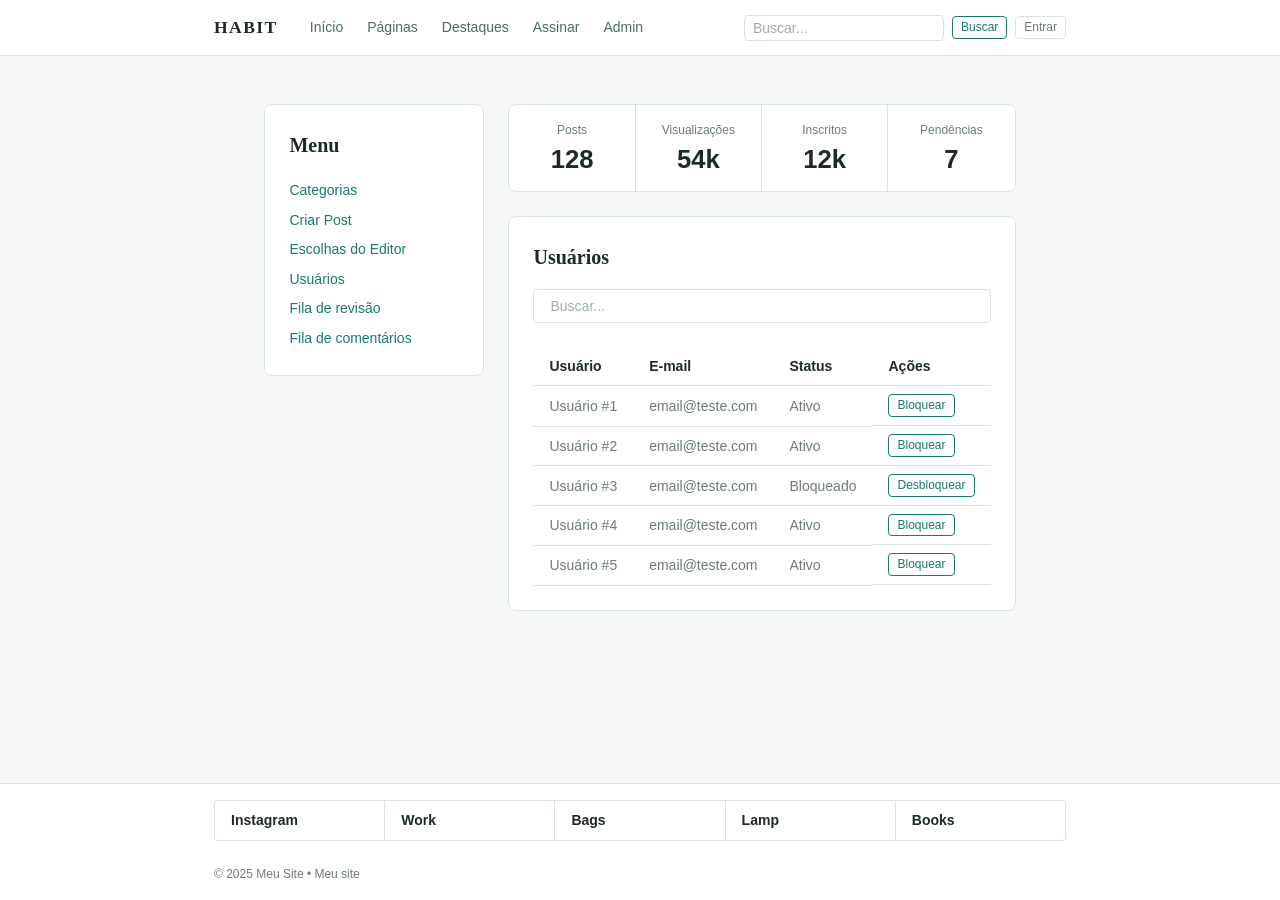
<file: admin-usuarios.html>
<!DOCTYPE html>
<html lang="pt-BR">
<head>
  <meta charset="UTF-8" />
  <meta name="viewport" content="width=device-width, initial-scale=1.0" />
  <meta name="description" content="HABIT Admin – Gerenciar usuários." />
  <title>HABIT Admin – Usuários</title>
  <link rel="stylesheet" href="css/styles.css" />
  <style>
    .status-ativo { color: var(--color-text); }
    .status-bloqueado { color: #c0392b; }
  </style>
</head>
<body>

  <header class="site-header" role="banner">
    <div class="header-inner">
      <a class="site-logo" href="index.html" aria-label="HABIT – Página inicial">HABIT</a>
      <nav class="main-nav" aria-label="Navegação principal">
        <a href="index.html">Início</a><a href="listagem.html">Páginas</a><a href="destaques.html">Destaques</a>
        <a href="assinar.html">Assinar</a><a href="admin-categorias.html" class="nav-admin">Admin</a>
      </nav>
      <div class="header-search">
        <label for="search-usr" class="sr-only">Buscar</label>
        <input class="search-input" type="search" id="search-usr" placeholder="Buscar..." />
        <a href="busca.html" class="btn btn-outline btn-sm">Buscar</a>
        <a href="entrar.html" class="btn btn-ghost btn-sm">Entrar</a>
      </div>
    </div>
  </header>

  <main id="main-content" class="page-wrapper">
    <div class="admin-layout">

      <aside aria-label="Menu administrativo">
        <div class="admin-sidebar">
          <h2>Menu</h2>
          <ul>
            <li><a href="admin-categorias.html">Categorias</a></li>
            <li><a href="admin-criar-post.html">Criar Post</a></li>
            <li><a href="admin-escolhas.html">Escolhas do Editor</a></li>
            <li><a href="admin-usuarios.html" aria-current="page">Usuários</a></li>
            <li><a href="admin-revisao.html">Fila de revisão</a></li>
            <li><a href="admin-comentarios.html">Fila de comentários</a></li>
          </ul>
        </div>
      </aside>

      <div class="admin-main">
        <div class="stats-bar" role="region" aria-label="Estatísticas">
          <div class="stat-item"><p class="stat-label">Posts</p><p class="stat-value">128</p></div>
          <div class="stat-item"><p class="stat-label">Visualizações</p><p class="stat-value">54k</p></div>
          <div class="stat-item"><p class="stat-label">Inscritos</p><p class="stat-value">12k</p></div>
          <div class="stat-item"><p class="stat-label">Pendências</p><p class="stat-value">7</p></div>
        </div>

        <section class="admin-panel" aria-labelledby="usuarios-heading">
          <h2 id="usuarios-heading">Usuários</h2>

          <div class="form-group" style="margin-bottom: var(--space-lg);">
            <label class="sr-only" for="busca-usr">Buscar usuários</label>
            <input class="form-input" type="search" id="busca-usr" placeholder="Buscar..." />
          </div>

          <table class="admin-table" aria-label="Lista de usuários">
            <thead>
              <tr>
                <th scope="col">Usuário</th>
                <th scope="col">E-mail</th>
                <th scope="col">Status</th>
                <th scope="col">Ações</th>
              </tr>
            </thead>
            <tbody>
              <tr>
                <td>Usuário #1</td>
                <td>email@teste.com</td>
                <td class="status-ativo">Ativo</td>
                <td class="actions">
                  <button class="btn btn-outline btn-sm" type="button" aria-label="Bloquear Usuário #1">Bloquear</button>
                </td>
              </tr>
              <tr>
                <td>Usuário #2</td>
                <td>email@teste.com</td>
                <td class="status-ativo">Ativo</td>
                <td class="actions">
                  <button class="btn btn-outline btn-sm" type="button" aria-label="Bloquear Usuário #2">Bloquear</button>
                </td>
              </tr>
              <tr>
                <td>Usuário #3</td>
                <td>email@teste.com</td>
                <td class="status-bloqueado">Bloqueado</td>
                <td class="actions">
                  <button class="btn btn-outline btn-sm" type="button" aria-label="Desbloquear Usuário #3">Desbloquear</button>
                </td>
              </tr>
              <tr>
                <td>Usuário #4</td>
                <td>email@teste.com</td>
                <td class="status-ativo">Ativo</td>
                <td class="actions">
                  <button class="btn btn-outline btn-sm" type="button" aria-label="Bloquear Usuário #4">Bloquear</button>
                </td>
              </tr>
              <tr>
                <td>Usuário #5</td>
                <td>email@teste.com</td>
                <td class="status-ativo">Ativo</td>
                <td class="actions">
                  <button class="btn btn-outline btn-sm" type="button" aria-label="Bloquear Usuário #5">Bloquear</button>
                </td>
              </tr>
            </tbody>
          </table>
        </section>
      </div>
    </div>
  </main>

  <footer class="site-footer" role="contentinfo">
    <nav class="footer-links" aria-label="Links do rodapé">
      <a href="#">Instagram</a><a href="#">Work</a><a href="#">Bags</a><a href="#">Lamp</a><a href="#">Books</a>
    </nav>
    <p class="footer-copy">© 2025 Meu Site • <a href="#">Meu site</a></p>
  </footer>

  <style>.sr-only{position:absolute;width:1px;height:1px;padding:0;margin:-1px;overflow:hidden;clip:rect(0,0,0,0);white-space:nowrap;border:0}</style>
</body>
</html>
</file>
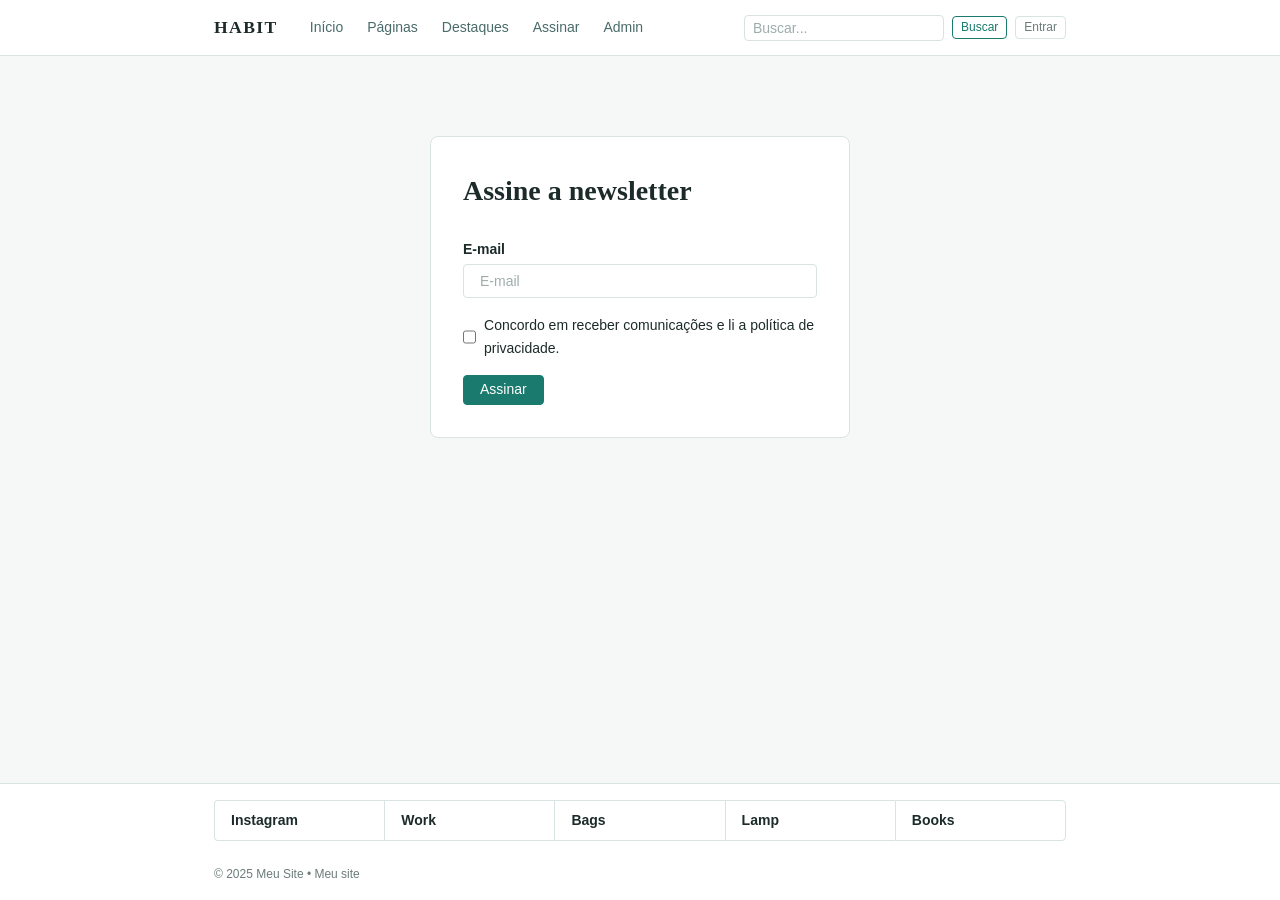
<file: assinar.html>
<!DOCTYPE html>
<html lang="pt-BR">
<head>
  <meta charset="UTF-8" />
  <meta name="viewport" content="width=device-width, initial-scale=1.0" />
  <meta name="description" content="HABIT – Assine a newsletter e receba conteúdos exclusivos." />
  <title>HABIT – Assine a newsletter</title>
  <link rel="stylesheet" href="css/styles.css" />
  <style>
    .form-page-wrap {
      display: flex;
      justify-content: center;
      align-items: flex-start;
      padding: var(--space-xl) 0;
    }

    .form-card {
      background: var(--color-bg-white);
      border: 1px solid var(--color-border);
      border-radius: var(--radius-md);
      padding: var(--space-xl);
      width: 100%;
      max-width: 420px;
    }

    .form-card h1 {
      font-family: var(--font-display);
      font-size: var(--text-h2);
      color: var(--color-text);
      margin-bottom: var(--space-lg);
    }

    @media (max-width: 480px) {
      .form-card { padding: var(--space-md); }
      .form-card h1 { font-size: 1.4rem; }
    }
  </style>
</head>
<body>

  <header class="site-header" role="banner">
    <div class="header-inner">
      <a class="site-logo" href="index.html" aria-label="HABIT – Página inicial">HABIT</a>
      <nav class="main-nav" aria-label="Navegação principal">
        <a href="index.html">Início</a>
        <a href="listagem.html">Páginas</a>
        <a href="destaques.html">Destaques</a>
        <a href="assinar.html" aria-current="page">Assinar</a>
        <a href="admin-categorias.html" class="nav-admin">Admin</a>
      </nav>
      <div class="header-search">
        <label for="search-assinar" class="sr-only">Buscar</label>
        <input class="search-input" type="search" id="search-assinar" placeholder="Buscar..." />
        <a href="busca.html" class="btn btn-outline btn-sm">Buscar</a>
        <a href="entrar.html" class="btn btn-ghost btn-sm">Entrar</a>
      </div>
    </div>
  </header>

  <main id="main-content" class="page-wrapper">
    <div class="form-page-wrap">
      <div class="form-card">
        <h1>Assine a newsletter</h1>

        <div class="form-group">
          <label class="form-label" for="email-newsletter">E-mail</label>
          <input
            class="form-input"
            type="email"
            id="email-newsletter"
            name="email"
            placeholder="E-mail"
            required
            autocomplete="email"
          />
        </div>

        <div class="form-checkbox-row">
          <input type="checkbox" id="privacy-check" name="privacy" required />
          <label for="privacy-check">
            Concordo em receber comunicações e li a política de privacidade.
          </label>
        </div>

        <button class="btn btn-primary" type="submit">Assinar</button>
      </div>
    </div>
  </main>

  <footer class="site-footer" role="contentinfo">
    <nav class="footer-links" aria-label="Links do rodapé">
      <a href="#">Instagram</a><a href="#">Work</a><a href="#">Bags</a><a href="#">Lamp</a><a href="#">Books</a>
    </nav>
    <p class="footer-copy">© 2025 Meu Site • <a href="#">Meu site</a></p>
  </footer>

  <style>.sr-only{position:absolute;width:1px;height:1px;padding:0;margin:-1px;overflow:hidden;clip:rect(0,0,0,0);white-space:nowrap;border:0}</style>
</body>
</html>
</file>
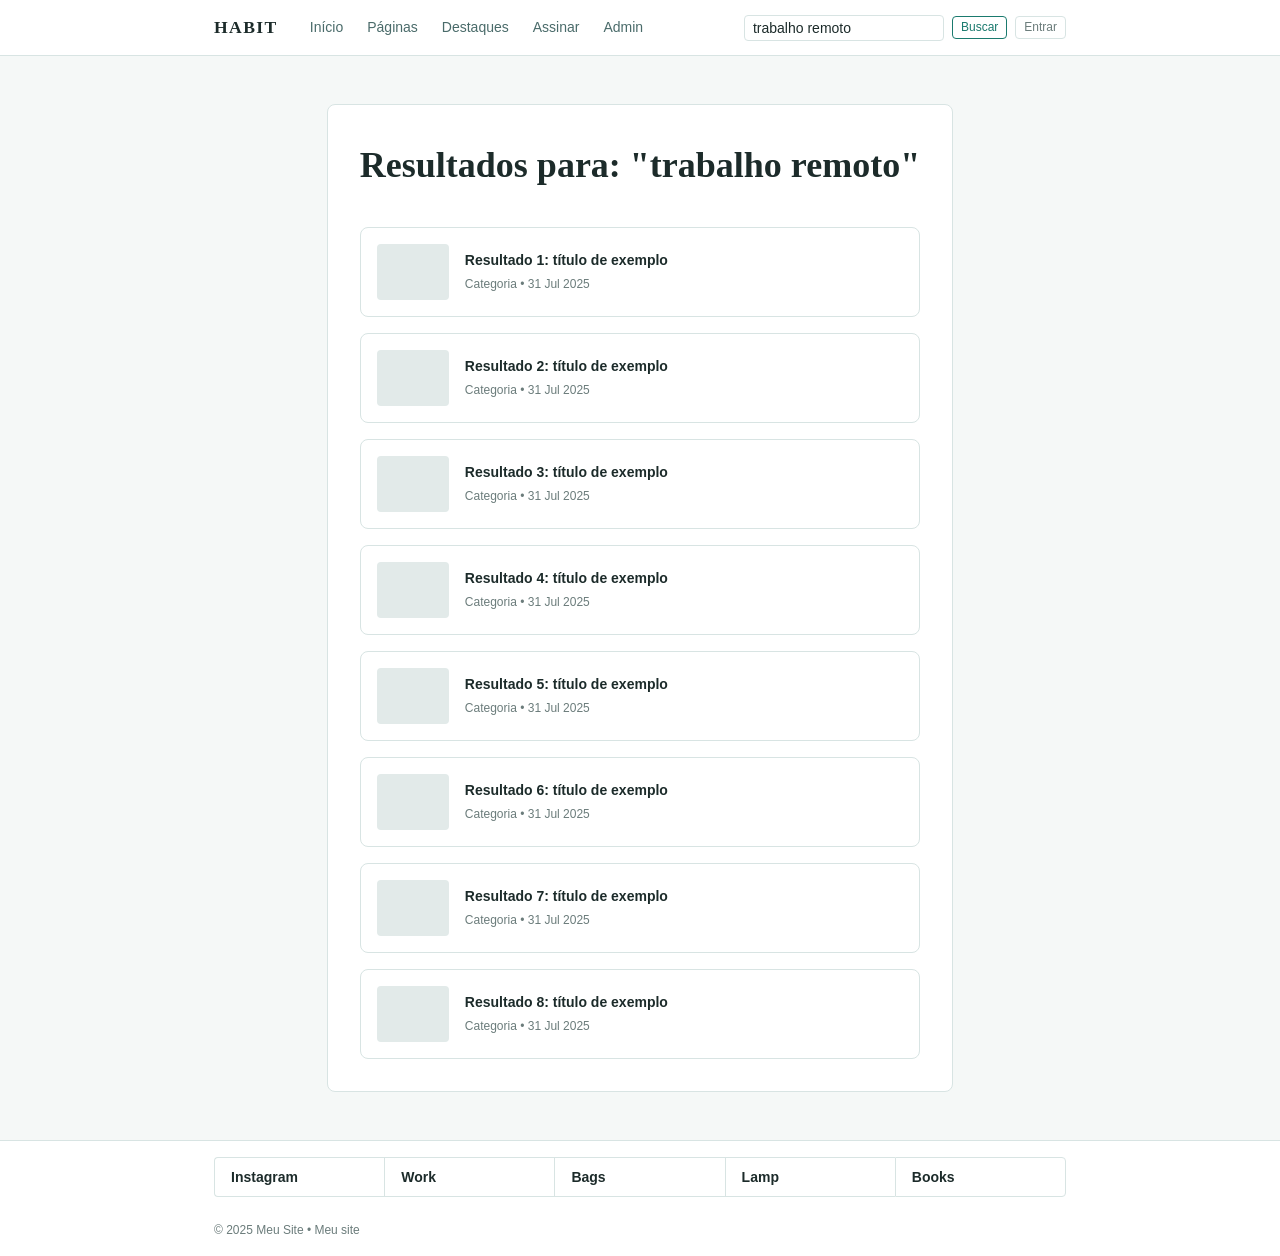
<file: busca.html>
<!DOCTYPE html>
<html lang="pt-BR">
<head>
  <meta charset="UTF-8" />
  <meta name="viewport" content="width=device-width, initial-scale=1.0" />
  <meta name="description" content="HABIT – Resultados de busca." />
  <title>HABIT – Busca</title>
  <link rel="stylesheet" href="css/styles.css" />
  <style>
    .search-results-title {
      font-family: var(--font-display);
      font-size: var(--text-h1);
      color: var(--color-text);
      margin-bottom: var(--space-xl);
    }

    .search-results-title em {
      font-style: normal;
    }

    .result-list {
      display: flex;
      flex-direction: column;
      gap: var(--space-md);
    }

    .result-card {
      display: flex;
      align-items: center;
      gap: var(--space-md);
      border: 1px solid var(--color-border);
      border-radius: var(--radius-md);
      padding: var(--space-md);
      background: var(--color-bg-white);
      transition: box-shadow 0.2s;
    }

    .result-card:hover { box-shadow: var(--shadow-md); }
    .result-card:focus-within { outline: 2px solid var(--color-primary); }

    .result-info { flex: 1; }

    .result-title {
      font-size: var(--text-sm);
      font-weight: 700;
      color: var(--color-text);
      margin-bottom: var(--space-xs);
    }

    .result-title a:hover { color: var(--color-primary); }
    .result-title a:focus { outline: 2px solid var(--color-primary); border-radius: 2px; }

    .result-meta {
      font-size: var(--text-xs);
      color: var(--color-text-muted);
    }

    @media (max-width: 480px) {
      .search-results-title { font-size: 1.4rem; }
      .img-placeholder-sq { width: 56px; height: 44px; }
    }
  </style>
</head>
<body>

  <header class="site-header" role="banner">
    <div class="header-inner">
      <a class="site-logo" href="index.html" aria-label="HABIT – Página inicial">HABIT</a>
      <nav class="main-nav" aria-label="Navegação principal">
        <a href="index.html">Início</a>
        <a href="listagem.html">Páginas</a>
        <a href="destaques.html">Destaques</a>
        <a href="assinar.html">Assinar</a>
        <a href="admin-categorias.html" class="nav-admin">Admin</a>
      </nav>
      <div class="header-search">
        <label for="search-busca" class="sr-only">Buscar</label>
        <input class="search-input" type="search" id="search-busca" name="q" placeholder="Buscar..." value="trabalho remoto" />
        <button class="btn btn-outline btn-sm" type="submit">Buscar</button>
        <a href="entrar.html" class="btn btn-ghost btn-sm">Entrar</a>
      </div>
    </div>
  </header>

  <main id="main-content" class="page-wrapper">
    <div class="content-card">
      <h1 class="search-results-title">Resultados para: "trabalho remoto"</h1>

      <section aria-label="Resultados da busca">
        <div class="result-list" role="list">
          <article class="result-card" role="listitem">
            <div class="img-placeholder-sq" role="img" aria-label="Imagem do resultado"></div>
            <div class="result-info">
              <h2 class="result-title"><a href="#">Resultado 1: título de exemplo</a></h2>
              <p class="result-meta">Categoria • 31 Jul 2025</p>
            </div>
          </article>
          <article class="result-card" role="listitem">
            <div class="img-placeholder-sq" role="img" aria-label="Imagem do resultado"></div>
            <div class="result-info">
              <h2 class="result-title"><a href="#">Resultado 2: título de exemplo</a></h2>
              <p class="result-meta">Categoria • 31 Jul 2025</p>
            </div>
          </article>
          <article class="result-card" role="listitem">
            <div class="img-placeholder-sq" role="img" aria-label="Imagem do resultado"></div>
            <div class="result-info">
              <h2 class="result-title"><a href="#">Resultado 3: título de exemplo</a></h2>
              <p class="result-meta">Categoria • 31 Jul 2025</p>
            </div>
          </article>
          <article class="result-card" role="listitem">
            <div class="img-placeholder-sq" role="img" aria-label="Imagem do resultado"></div>
            <div class="result-info">
              <h2 class="result-title"><a href="#">Resultado 4: título de exemplo</a></h2>
              <p class="result-meta">Categoria • 31 Jul 2025</p>
            </div>
          </article>
          <article class="result-card" role="listitem">
            <div class="img-placeholder-sq" role="img" aria-label="Imagem do resultado"></div>
            <div class="result-info">
              <h2 class="result-title"><a href="#">Resultado 5: título de exemplo</a></h2>
              <p class="result-meta">Categoria • 31 Jul 2025</p>
            </div>
          </article>
          <article class="result-card" role="listitem">
            <div class="img-placeholder-sq" role="img" aria-label="Imagem do resultado"></div>
            <div class="result-info">
              <h2 class="result-title"><a href="#">Resultado 6: título de exemplo</a></h2>
              <p class="result-meta">Categoria • 31 Jul 2025</p>
            </div>
          </article>
          <article class="result-card" role="listitem">
            <div class="img-placeholder-sq" role="img" aria-label="Imagem do resultado"></div>
            <div class="result-info">
              <h2 class="result-title"><a href="#">Resultado 7: título de exemplo</a></h2>
              <p class="result-meta">Categoria • 31 Jul 2025</p>
            </div>
          </article>
          <article class="result-card" role="listitem">
            <div class="img-placeholder-sq" role="img" aria-label="Imagem do resultado"></div>
            <div class="result-info">
              <h2 class="result-title"><a href="#">Resultado 8: título de exemplo</a></h2>
              <p class="result-meta">Categoria • 31 Jul 2025</p>
            </div>
          </article>
        </div>
      </section>
    </div>
  </main>

  <footer class="site-footer" role="contentinfo">
    <nav class="footer-links" aria-label="Links do rodapé">
      <a href="#">Instagram</a><a href="#">Work</a><a href="#">Bags</a><a href="#">Lamp</a><a href="#">Books</a>
    </nav>
    <p class="footer-copy">© 2025 Meu Site • <a href="#">Meu site</a></p>
  </footer>

  <style>.sr-only{position:absolute;width:1px;height:1px;padding:0;margin:-1px;overflow:hidden;clip:rect(0,0,0,0);white-space:nowrap;border:0}</style>
</body>
</html>
</file>
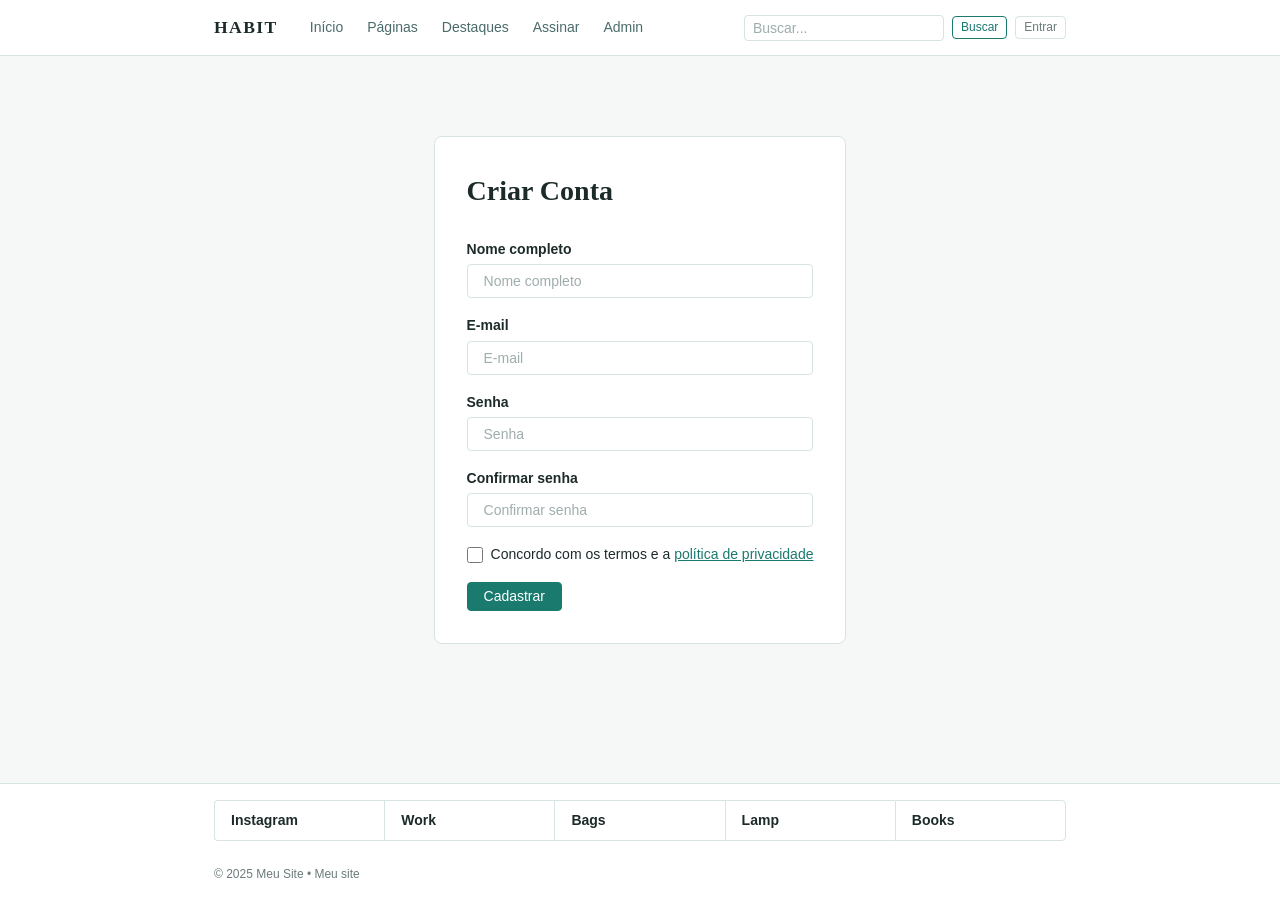
<file: cadastro.html>
<!DOCTYPE html>
<html lang="pt-BR">
<head>
  <meta charset="UTF-8" />
  <meta name="viewport" content="width=device-width, initial-scale=1.0" />
  <meta name="description" content="HABIT – Criar uma nova conta." />
  <title>HABIT – Criar Conta</title>
  <link rel="stylesheet" href="css/styles.css" />
  <style>
    .auth-wrap {
      display: flex;
      justify-content: center;
      padding: var(--space-xl) 0;
    }

    .auth-card {
      background: var(--color-bg-white);
      border: 1px solid var(--color-border);
      border-radius: var(--radius-md);
      padding: var(--space-xl);
      width: 100%;
      max-width: 420px;
    }

    .auth-card h1 {
      font-family: var(--font-display);
      font-size: var(--text-h2);
      color: var(--color-text);
      margin-bottom: var(--space-lg);
    }

    @media (max-width: 480px) {
      .auth-card { padding: var(--space-md); }
      .auth-card h1 { font-size: 1.4rem; }
    }
  </style>
</head>
<body>

  <header class="site-header" role="banner">
    <div class="header-inner">
      <a class="site-logo" href="index.html" aria-label="HABIT – Página inicial">HABIT</a>
      <nav class="main-nav" aria-label="Navegação principal">
        <a href="index.html">Início</a>
        <a href="listagem.html">Páginas</a>
        <a href="destaques.html">Destaques</a>
        <a href="assinar.html">Assinar</a>
        <a href="admin-categorias.html" class="nav-admin">Admin</a>
      </nav>
      <div class="header-search">
        <label for="search-cad" class="sr-only">Buscar</label>
        <input class="search-input" type="search" id="search-cad" placeholder="Buscar..." />
        <a href="busca.html" class="btn btn-outline btn-sm">Buscar</a>
        <a href="entrar.html" class="btn btn-ghost btn-sm">Entrar</a>
      </div>
    </div>
  </header>

  <main id="main-content" class="page-wrapper">
    <div class="auth-wrap">
      <div class="auth-card">
        <h1>Criar Conta</h1>

        <div class="form-group">
          <label class="form-label" for="cad-nome">Nome completo</label>
          <input class="form-input" type="text" id="cad-nome" name="name" placeholder="Nome completo" required autocomplete="name" />
        </div>

        <div class="form-group">
          <label class="form-label" for="cad-email">E-mail</label>
          <input class="form-input" type="email" id="cad-email" name="email" placeholder="E-mail" required autocomplete="email" />
        </div>

        <div class="form-group">
          <label class="form-label" for="cad-senha">Senha</label>
          <input class="form-input" type="password" id="cad-senha" name="password" placeholder="Senha" required autocomplete="new-password" />
        </div>

        <div class="form-group">
          <label class="form-label" for="cad-confirma">Confirmar senha</label>
          <input class="form-input" type="password" id="cad-confirma" name="password_confirm" placeholder="Confirmar senha" required autocomplete="new-password" />
        </div>

        <div class="form-checkbox-row">
          <input type="checkbox" id="terms-check" name="terms" required />
          <label for="terms-check">
            Concordo com os termos e a <a href="#">política de privacidade</a>
          </label>
        </div>

        <button class="btn btn-primary" type="submit">Cadastrar</button>
      </div>
    </div>
  </main>

  <footer class="site-footer" role="contentinfo">
    <nav class="footer-links" aria-label="Links do rodapé">
      <a href="#">Instagram</a><a href="#">Work</a><a href="#">Bags</a><a href="#">Lamp</a><a href="#">Books</a>
    </nav>
    <p class="footer-copy">© 2025 Meu Site • <a href="#">Meu site</a></p>
  </footer>

  <style>.sr-only{position:absolute;width:1px;height:1px;padding:0;margin:-1px;overflow:hidden;clip:rect(0,0,0,0);white-space:nowrap;border:0}</style>
</body>
</html>
</file>
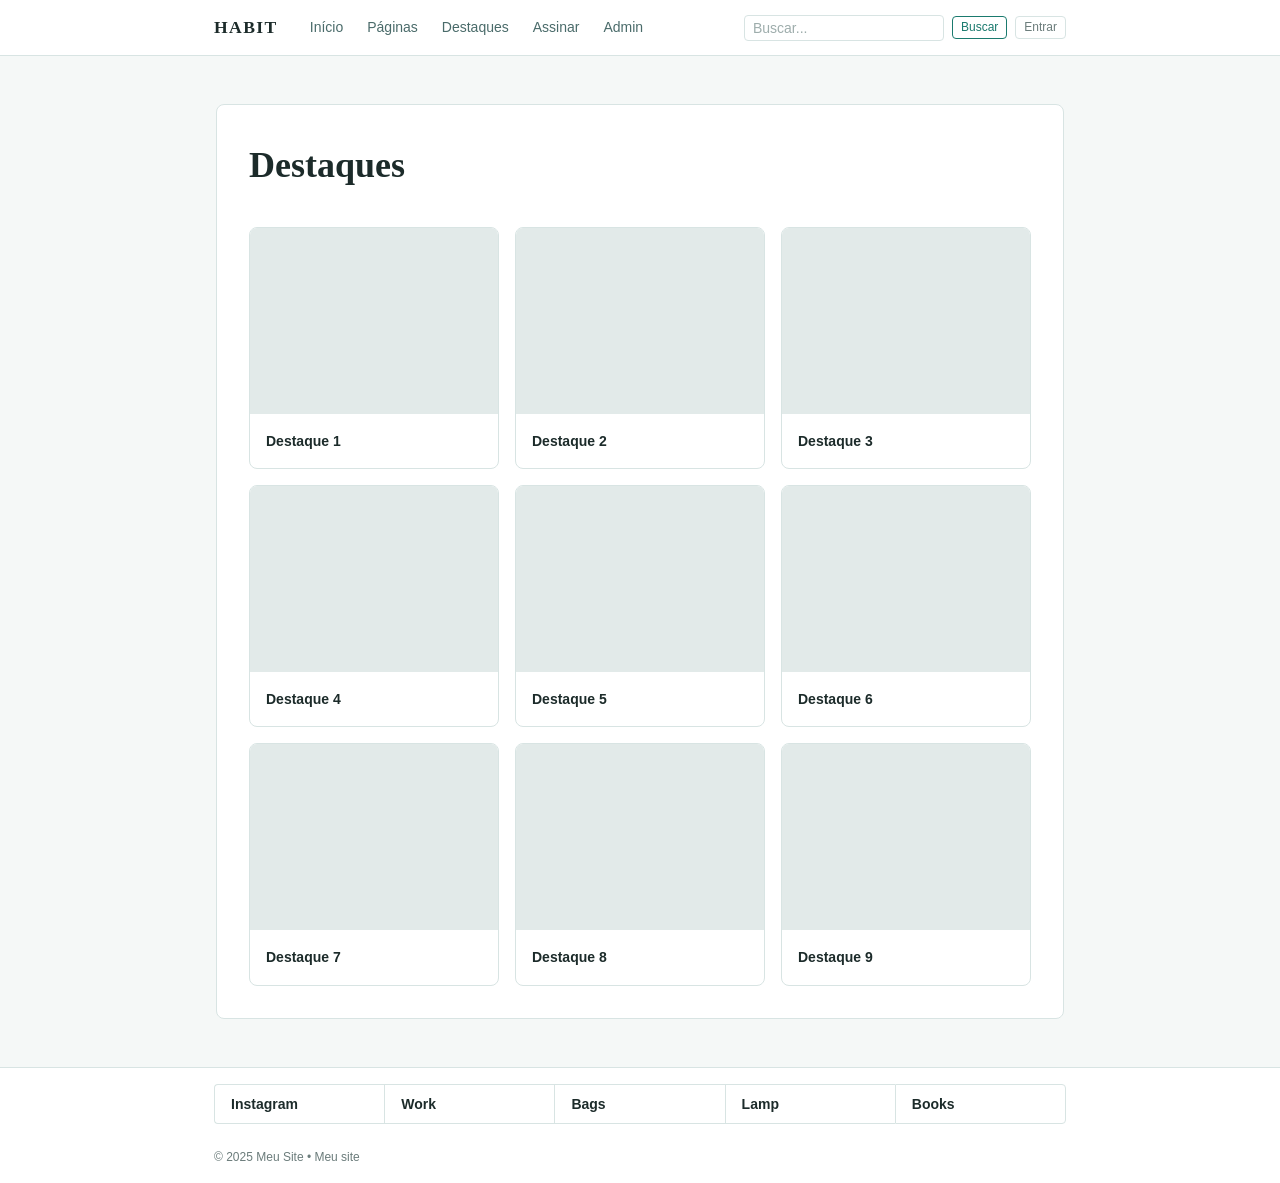
<file: destaques.html>
<!DOCTYPE html>
<html lang="pt-BR">
<head>
  <meta charset="UTF-8" />
  <meta name="viewport" content="width=device-width, initial-scale=1.0" />
  <meta name="description" content="HABIT – Postagens em destaque." />
  <title>HABIT – Destaques</title>
  <link rel="stylesheet" href="css/styles.css" />
  <style>
    .page-title {
      font-family: var(--font-display);
      font-size: var(--text-h1);
      color: var(--color-text);
      margin-bottom: var(--space-xl);
    }

    .destaques-grid {
      display: grid;
      grid-template-columns: repeat(3, 1fr);
      gap: var(--space-md);
    }

    .destaque-card {
      border: 1px solid var(--color-border);
      border-radius: var(--radius-md);
      overflow: hidden;
      background: var(--color-bg-white);
      transition: box-shadow 0.2s, transform 0.2s;
      width: 250px;
    }

    .destaque-card:hover {
      box-shadow: var(--shadow-md);
      transform: translateY(-2px);
    }

    .destaque-card:focus-within { outline: 2px solid var(--color-primary); }

    .destaque-img {
      background: var(--color-placeholder);
      width: 100%;
      aspect-ratio: 4/3;
    }

    .destaque-body {
      padding: var(--space-md);
    }

    .destaque-title {
      font-size: var(--text-sm);
      font-weight: 700;
      color: var(--color-text);
    }

    .destaque-title a:hover { color: var(--color-primary); }
    .destaque-title a:focus { outline: 2px solid var(--color-primary); border-radius: 2px; }

    @media (max-width: 480px) {
      .destaques-grid { grid-template-columns: 1fr; }
      .page-title { font-size: 1.6rem; }
    }

    @media (min-width: 481px) and (max-width: 767px) {
      .destaques-grid { grid-template-columns: repeat(2, 1fr); }
    }

    @media (min-width: 768px) {
      .destaques-grid { grid-template-columns: repeat(3, 1fr); }
    }
  </style>
</head>
<body>

  <header class="site-header" role="banner">
    <div class="header-inner">
      <a class="site-logo" href="index.html" aria-label="HABIT – Página inicial">HABIT</a>
      <nav class="main-nav" aria-label="Navegação principal">
        <a href="index.html">Início</a>
        <a href="listagem.html">Páginas</a>
        <a href="destaques.html" aria-current="page">Destaques</a>
        <a href="assinar.html">Assinar</a>
        <a href="admin-categorias.html" class="nav-admin">Admin</a>
      </nav>
      <div class="header-search">
        <label for="search-dest" class="sr-only">Buscar conteúdo</label>
        <input class="search-input" type="search" id="search-dest" name="q" placeholder="Buscar..." />
        <a href="busca.html" class="btn btn-outline btn-sm">Buscar</a>
        <a href="entrar.html" class="btn btn-ghost btn-sm">Entrar</a>
      </div>
    </div>
  </header>

  <main id="main-content" class="page-wrapper">
    <div class="content-card">
      <h1 class="page-title">Destaques</h1>

      <section aria-label="Postagens em destaque">
        <div class="destaques-grid" role="list">
          <!-- Row 1 -->
          <article class="destaque-card" role="listitem">
            <div class="destaque-img" role="img" aria-label="Imagem do destaque 1"></div>
            <div class="destaque-body"><h2 class="destaque-title"><a href="#">Destaque 1</a></h2></div>
          </article>
          <article class="destaque-card" role="listitem">
            <div class="destaque-img" role="img" aria-label="Imagem do destaque 2"></div>
            <div class="destaque-body"><h2 class="destaque-title"><a href="#">Destaque 2</a></h2></div>
          </article>
          <article class="destaque-card" role="listitem">
            <div class="destaque-img" role="img" aria-label="Imagem do destaque 3"></div>
            <div class="destaque-body"><h2 class="destaque-title"><a href="#">Destaque 3</a></h2></div>
          </article>
          <!-- Row 2 -->
          <article class="destaque-card" role="listitem">
            <div class="destaque-img" role="img" aria-label="Imagem do destaque 4"></div>
            <div class="destaque-body"><h2 class="destaque-title"><a href="#">Destaque 4</a></h2></div>
          </article>
          <article class="destaque-card" role="listitem">
            <div class="destaque-img" role="img" aria-label="Imagem do destaque 5"></div>
            <div class="destaque-body"><h2 class="destaque-title"><a href="#">Destaque 5</a></h2></div>
          </article>
          <article class="destaque-card" role="listitem">
            <div class="destaque-img" role="img" aria-label="Imagem do destaque 6"></div>
            <div class="destaque-body"><h2 class="destaque-title"><a href="#">Destaque 6</a></h2></div>
          </article>
          <!-- Row 3 -->
          <article class="destaque-card" role="listitem">
            <div class="destaque-img" role="img" aria-label="Imagem do destaque 7"></div>
            <div class="destaque-body"><h2 class="destaque-title"><a href="#">Destaque 7</a></h2></div>
          </article>
          <article class="destaque-card" role="listitem">
            <div class="destaque-img" role="img" aria-label="Imagem do destaque 8"></div>
            <div class="destaque-body"><h2 class="destaque-title"><a href="#">Destaque 8</a></h2></div>
          </article>
          <article class="destaque-card" role="listitem">
            <div class="destaque-img" role="img" aria-label="Imagem do destaque 9"></div>
            <div class="destaque-body"><h2 class="destaque-title"><a href="#">Destaque 9</a></h2></div>
          </article>
        </div>
      </section>
    </div>
  </main>

  <footer class="site-footer" role="contentinfo">
    <nav class="footer-links" aria-label="Links do rodapé">
      <a href="#">Instagram</a><a href="#">Work</a><a href="#">Bags</a><a href="#">Lamp</a><a href="#">Books</a>
    </nav>
    <p class="footer-copy">© 2025 Meu Site • <a href="#">Meu site</a></p>
  </footer>

  <style>.sr-only{position:absolute;width:1px;height:1px;padding:0;margin:-1px;overflow:hidden;clip:rect(0,0,0,0);white-space:nowrap;border:0}</style>
</body>
</html>
</file>
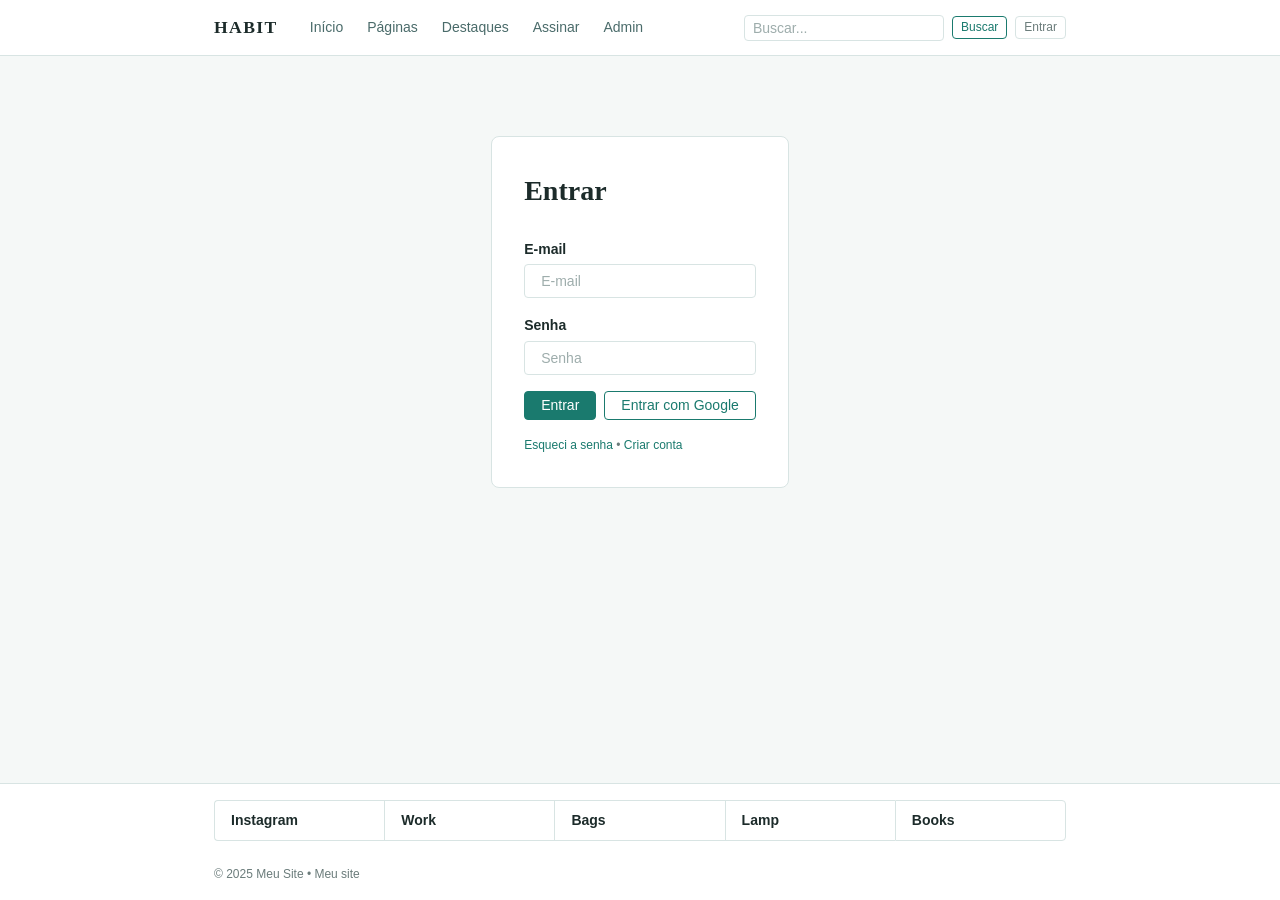
<file: entrar.html>
<!DOCTYPE html>
<html lang="pt-BR">
<head>
  <meta charset="UTF-8" />
  <meta name="viewport" content="width=device-width, initial-scale=1.0" />
  <meta name="description" content="HABIT – Entre na sua conta." />
  <title>HABIT – Entrar</title>
  <link rel="stylesheet" href="css/styles.css" />
  <style>
    .auth-wrap {
      display: flex;
      justify-content: center;
      padding: var(--space-xl) 0;
    }

    .auth-card {
      background: var(--color-bg-white);
      border: 1px solid var(--color-border);
      border-radius: var(--radius-md);
      padding: var(--space-xl);
      width: 100%;
      max-width: 420px;
    }

    .auth-card h1 {
      font-family: var(--font-display);
      font-size: var(--text-h2);
      color: var(--color-text);
      margin-bottom: var(--space-lg);
    }

    .auth-actions {
      display: flex;
      gap: var(--space-sm);
      flex-wrap: wrap;
      margin-bottom: var(--space-md);
    }

    .auth-links {
      font-size: var(--text-xs);
      color: var(--color-text-muted);
    }

    .auth-links a {
      color: var(--color-primary);
    }

    .auth-links a:hover { text-decoration: underline; }
    .auth-links a:focus { outline: 2px solid var(--color-primary); border-radius: 2px; }

    @media (max-width: 480px) {
      .auth-card { padding: var(--space-md); }
      .auth-card h1 { font-size: 1.4rem; }
    }
  </style>
</head>
<body>

  <header class="site-header" role="banner">
    <div class="header-inner">
      <a class="site-logo" href="index.html" aria-label="HABIT – Página inicial">HABIT</a>
      <nav class="main-nav" aria-label="Navegação principal">
        <a href="index.html">Início</a>
        <a href="listagem.html">Páginas</a>
        <a href="destaques.html">Destaques</a>
        <a href="assinar.html">Assinar</a>
        <a href="admin-categorias.html" class="nav-admin">Admin</a>
      </nav>
      <div class="header-search">
        <label for="search-entrar" class="sr-only">Buscar</label>
        <input class="search-input" type="search" id="search-entrar" placeholder="Buscar..." />
        <a href="busca.html" class="btn btn-outline btn-sm">Buscar</a>
        <a href="entrar.html" class="btn btn-ghost btn-sm" aria-current="page">Entrar</a>
      </div>
    </div>
  </header>

  <main id="main-content" class="page-wrapper">
    <div class="auth-wrap">
      <div class="auth-card">
        <h1>Entrar</h1>

        <div class="form-group">
          <label class="form-label" for="login-email">E-mail</label>
          <input class="form-input" type="email" id="login-email" name="email" placeholder="E-mail" required autocomplete="email" />
        </div>

        <div class="form-group">
          <label class="form-label" for="login-senha">Senha</label>
          <input class="form-input" type="password" id="login-senha" name="password" placeholder="Senha" required autocomplete="current-password" />
        </div>

        <div class="auth-actions">
          <button class="btn btn-primary" type="submit">Entrar</button>
          <a href="cadastro.html" class="btn btn-outline">Entrar com Google</a>
        </div>

        <p class="auth-links">
          <a href="#">Esqueci a senha</a> • <a href="cadastro.html">Criar conta</a>
        </p>
      </div>
    </div>
  </main>

  <footer class="site-footer" role="contentinfo">
    <nav class="footer-links" aria-label="Links do rodapé">
      <a href="#">Instagram</a><a href="#">Work</a><a href="#">Bags</a><a href="#">Lamp</a><a href="#">Books</a>
    </nav>
    <p class="footer-copy">© 2025 Meu Site • <a href="#">Meu site</a></p>
  </footer>

  <style>.sr-only{position:absolute;width:1px;height:1px;padding:0;margin:-1px;overflow:hidden;clip:rect(0,0,0,0);white-space:nowrap;border:0}</style>
</body>
</html>
</file>
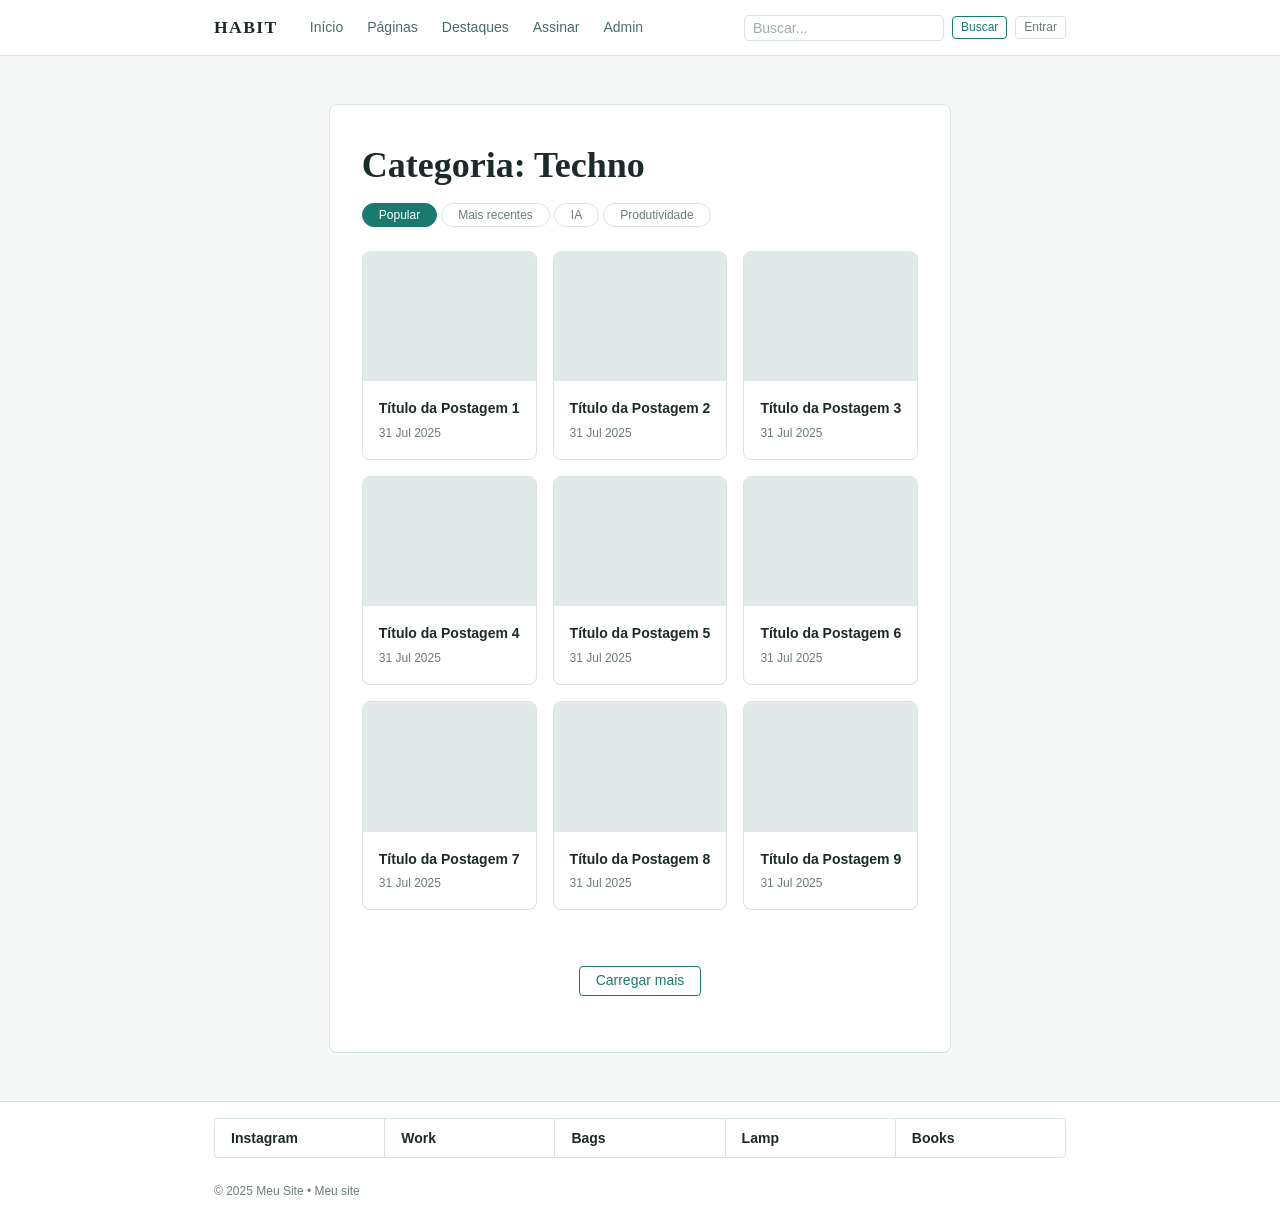
<file: listagem.html>
<!DOCTYPE html>
<html lang="pt-BR">
<head>
  <meta charset="UTF-8" />
  <meta name="viewport" content="width=device-width, initial-scale=1.0" />
  <meta name="description" content="HABIT – Listagem de postagens da categoria Techno." />
  <title>HABIT – Categoria: Techno</title>
  <link rel="stylesheet" href="css/styles.css" />
  <style>
    /* Filtros de categoria */
    .category-header {
      margin-bottom: var(--space-lg);
    }

    .category-header h1 {
      font-family: var(--font-display);
      font-size: var(--text-h1);
      color: var(--color-text);
      margin-bottom: var(--space-sm);
    }

    .filter-tabs {
      display: flex;
      gap: var(--space-xs);
      flex-wrap: wrap;
    }

    .filter-tab {
      padding: var(--space-xs) var(--space-md);
      border: 1px solid var(--color-border);
      border-radius: 20px;
      font-size: var(--text-xs);
      color: var(--color-text-muted);
      background: var(--color-bg-white);
      cursor: pointer;
      transition: background 0.2s, color 0.2s, border-color 0.2s;
    }

    .filter-tab:hover,
    .filter-tab:focus {
      background: var(--color-primary-light);
      color: var(--color-primary);
      border-color: var(--color-primary);
      outline: none;
    }

    .filter-tab[aria-selected="true"],
    .filter-tab.active {
      background: var(--color-primary);
      color: #fff;
      border-color: var(--color-primary);
    }

    /* Grid de postagens */
    .posts-grid {
      display: grid;
      grid-template-columns: repeat(3, 1fr);
      gap: var(--space-md);
      margin-bottom: var(--space-xl);
    }

    .post-grid-card {
      border: 1px solid var(--color-border);
      border-radius: var(--radius-md);
      overflow: hidden;
      background: var(--color-bg-white);
      transition: box-shadow 0.2s, transform 0.2s;
    }

    .post-grid-card:hover {
      box-shadow: var(--shadow-md);
      transform: translateY(-2px);
    }

    .post-grid-card:focus-within {
      outline: 2px solid var(--color-primary);
    }

    .post-grid-img {
      background: var(--color-placeholder);
      width: 100%;
      aspect-ratio: 4/3;
    }

    .post-grid-body {
      padding: var(--space-md);
    }

    .post-grid-title {
      font-size: var(--text-sm);
      font-weight: 700;
      color: var(--color-text);
      margin-bottom: var(--space-xs);
    }

    .post-grid-title a:hover { color: var(--color-primary); }
    .post-grid-title a:focus { outline: 2px solid var(--color-primary); border-radius: 2px; }

    .post-grid-date {
      font-size: var(--text-xs);
      color: var(--color-text-muted);
    }

    /* Carregar mais */
    .load-more-wrap {
      text-align: center;
      padding: var(--space-lg) 0;
    }

    /* Responsividade */
    @media (max-width: 480px) {
      .posts-grid { grid-template-columns: 1fr; }
      .category-header h1 { font-size: 1.6rem; }
    }

    @media (min-width: 481px) and (max-width: 767px) {
      .posts-grid { grid-template-columns: repeat(2, 1fr); }
    }

    @media (min-width: 768px) {
      .posts-grid { grid-template-columns: repeat(3, 1fr); }
    }
  </style>
</head>
<body>

  <header class="site-header" role="banner">
    <div class="header-inner">
      <a class="site-logo" href="index.html" aria-label="HABIT – Página inicial">HABIT</a>
      <nav class="main-nav" aria-label="Navegação principal">
        <a href="index.html">Início</a>
        <a href="listagem.html" aria-current="page">Páginas</a>
        <a href="destaques.html">Destaques</a>
        <a href="assinar.html">Assinar</a>
        <a href="admin-categorias.html" class="nav-admin">Admin</a>
      </nav>
      <div class="header-search">
        <label for="search-listagem" class="sr-only">Buscar conteúdo</label>
        <input class="search-input" type="search" id="search-listagem" name="q" placeholder="Buscar..." aria-label="Buscar conteúdo" />
        <a href="busca.html" class="btn btn-outline btn-sm">Buscar</a>
        <a href="entrar.html" class="btn btn-ghost btn-sm">Entrar</a>
      </div>
    </div>
  </header>

  <main id="main-content" class="page-wrapper">
    <div class="content-card">

      <section aria-labelledby="cat-heading">
        <div class="category-header">
          <h1 id="cat-heading">Categoria: Techno</h1>
          <div class="filter-tabs" role="tablist" aria-label="Filtros de postagens">
            <button class="filter-tab active" role="tab" aria-selected="true">Popular</button>
            <button class="filter-tab" role="tab" aria-selected="false">Mais recentes</button>
            <button class="filter-tab" role="tab" aria-selected="false">IA</button>
            <button class="filter-tab" role="tab" aria-selected="false">Produtividade</button>
          </div>
        </div>

        <div class="posts-grid" role="list">
          <!-- Row 1 -->
          <article class="post-grid-card" role="listitem">
            <div class="post-grid-img" role="img" aria-label="Imagem da postagem 1"></div>
            <div class="post-grid-body">
              <h2 class="post-grid-title"><a href="#">Título da Postagem 1</a></h2>
              <p class="post-grid-date">31 Jul 2025</p>
            </div>
          </article>
          <article class="post-grid-card" role="listitem">
            <div class="post-grid-img" role="img" aria-label="Imagem da postagem 2"></div>
            <div class="post-grid-body">
              <h2 class="post-grid-title"><a href="#">Título da Postagem 2</a></h2>
              <p class="post-grid-date">31 Jul 2025</p>
            </div>
          </article>
          <article class="post-grid-card" role="listitem">
            <div class="post-grid-img" role="img" aria-label="Imagem da postagem 3"></div>
            <div class="post-grid-body">
              <h2 class="post-grid-title"><a href="#">Título da Postagem 3</a></h2>
              <p class="post-grid-date">31 Jul 2025</p>
            </div>
          </article>
          <!-- Row 2 -->
          <article class="post-grid-card" role="listitem">
            <div class="post-grid-img" role="img" aria-label="Imagem da postagem 4"></div>
            <div class="post-grid-body">
              <h2 class="post-grid-title"><a href="#">Título da Postagem 4</a></h2>
              <p class="post-grid-date">31 Jul 2025</p>
            </div>
          </article>
          <article class="post-grid-card" role="listitem">
            <div class="post-grid-img" role="img" aria-label="Imagem da postagem 5"></div>
            <div class="post-grid-body">
              <h2 class="post-grid-title"><a href="#">Título da Postagem 5</a></h2>
              <p class="post-grid-date">31 Jul 2025</p>
            </div>
          </article>
          <article class="post-grid-card" role="listitem">
            <div class="post-grid-img" role="img" aria-label="Imagem da postagem 6"></div>
            <div class="post-grid-body">
              <h2 class="post-grid-title"><a href="#">Título da Postagem 6</a></h2>
              <p class="post-grid-date">31 Jul 2025</p>
            </div>
          </article>
          <!-- Row 3 -->
          <article class="post-grid-card" role="listitem">
            <div class="post-grid-img" role="img" aria-label="Imagem da postagem 7"></div>
            <div class="post-grid-body">
              <h2 class="post-grid-title"><a href="#">Título da Postagem 7</a></h2>
              <p class="post-grid-date">31 Jul 2025</p>
            </div>
          </article>
          <article class="post-grid-card" role="listitem">
            <div class="post-grid-img" role="img" aria-label="Imagem da postagem 8"></div>
            <div class="post-grid-body">
              <h2 class="post-grid-title"><a href="#">Título da Postagem 8</a></h2>
              <p class="post-grid-date">31 Jul 2025</p>
            </div>
          </article>
          <article class="post-grid-card" role="listitem">
            <div class="post-grid-img" role="img" aria-label="Imagem da postagem 9"></div>
            <div class="post-grid-body">
              <h2 class="post-grid-title"><a href="#">Título da Postagem 9</a></h2>
              <p class="post-grid-date">31 Jul 2025</p>
            </div>
          </article>
        </div>

        <div class="load-more-wrap">
          <button class="btn btn-outline" type="button" aria-label="Carregar mais postagens">Carregar mais</button>
        </div>
      </section>

    </div>
  </main>

  <footer class="site-footer" role="contentinfo">
    <nav class="footer-links" aria-label="Links do rodapé">
      <a href="#">Instagram</a>
      <a href="#">Work</a>
      <a href="#">Bags</a>
      <a href="#">Lamp</a>
      <a href="#">Books</a>
    </nav>
    <p class="footer-copy">© 2025 Meu Site • <a href="#">Meu site</a></p>
  </footer>

  <style>.sr-only{position:absolute;width:1px;height:1px;padding:0;margin:-1px;overflow:hidden;clip:rect(0,0,0,0);white-space:nowrap;border:0}</style>
  <script>
    // Troca de tab ativo
    document.querySelectorAll('.filter-tab').forEach(tab => {
      tab.addEventListener('click', () => {
        document.querySelectorAll('.filter-tab').forEach(t => {
          t.classList.remove('active');
          t.setAttribute('aria-selected', 'false');
        });
        tab.classList.add('active');
        tab.setAttribute('aria-selected', 'true');
      });
    });
  </script>
</body>
</html>
</file>
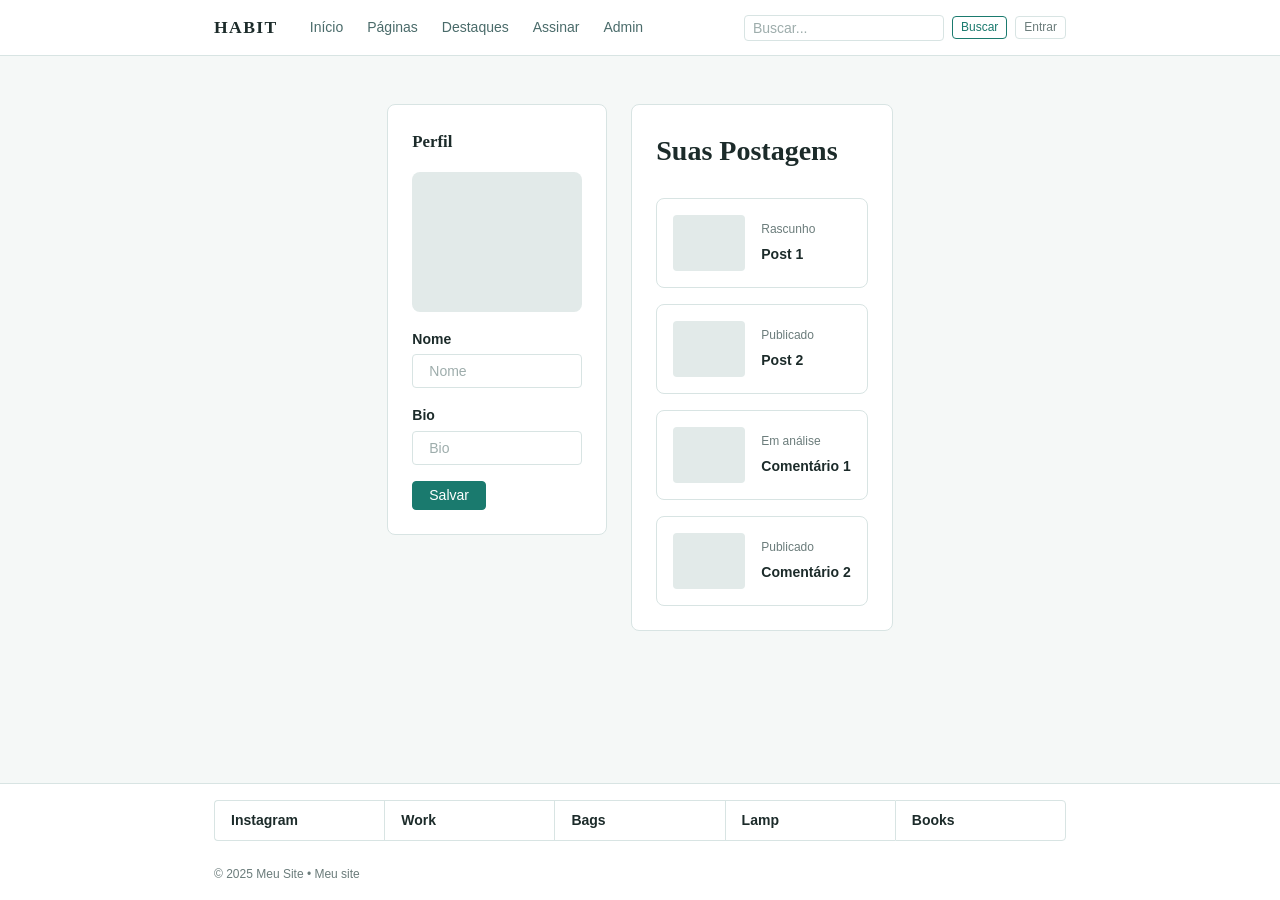
<file: perfil.html>
<!DOCTYPE html>
<html lang="pt-BR">
<head>
  <meta charset="UTF-8" />
  <meta name="viewport" content="width=device-width, initial-scale=1.0" />
  <meta name="description" content="HABIT – Perfil do usuário e suas postagens." />
  <title>HABIT – Perfil</title>
  <link rel="stylesheet" href="css/styles.css" />
  <style>
    .profile-layout {
      display: grid;
      grid-template-columns: 220px 1fr;
      gap: var(--space-lg);
      align-items: start;
    }

    /* Sidebar do perfil */
    .profile-sidebar {
      background: var(--color-bg-white);
      border: 1px solid var(--color-border);
      border-radius: var(--radius-md);
      padding: var(--space-lg);
    }

    .profile-sidebar h2 {
      font-family: var(--font-display);
      font-size: 1.05rem;
      font-weight: 700;
      margin-bottom: var(--space-md);
    }

    .profile-avatar {
      background: var(--color-placeholder);
      border-radius: var(--radius-md);
      width: 100%;
      height: 140px;
      margin-bottom: var(--space-md);
    }

    /* Postagens */
    .profile-posts {
      background: var(--color-bg-white);
      border: 1px solid var(--color-border);
      border-radius: var(--radius-md);
      padding: var(--space-lg);
    }

    .profile-posts h1 {
      font-family: var(--font-display);
      font-size: var(--text-h2);
      margin-bottom: var(--space-lg);
    }

    .user-post-card {
      display: flex;
      align-items: center;
      gap: var(--space-md);
      border: 1px solid var(--color-border);
      border-radius: var(--radius-md);
      padding: var(--space-md);
      margin-bottom: var(--space-md);
      background: var(--color-bg-white);
      transition: box-shadow 0.15s;
    }

    .user-post-card:last-child { margin-bottom: 0; }
    .user-post-card:hover { box-shadow: var(--shadow-sm); }

    .user-post-info { flex: 1; }

    .user-post-status {
      font-size: var(--text-xs);
      color: var(--color-text-muted);
      margin-bottom: var(--space-xs);
    }

    .user-post-title {
      font-size: var(--text-sm);
      font-weight: 700;
      color: var(--color-text);
    }

    @media (max-width: 767px) {
      .profile-layout { grid-template-columns: 1fr; }
    }

    @media (max-width: 480px) {
      .profile-posts h1 { font-size: 1.3rem; }
    }
  </style>
</head>
<body>

  <header class="site-header" role="banner">
    <div class="header-inner">
      <a class="site-logo" href="index.html" aria-label="HABIT – Página inicial">HABIT</a>
      <nav class="main-nav" aria-label="Navegação principal">
        <a href="index.html">Início</a>
        <a href="listagem.html">Páginas</a>
        <a href="destaques.html">Destaques</a>
        <a href="assinar.html">Assinar</a>
        <a href="admin-categorias.html" class="nav-admin">Admin</a>
      </nav>
      <div class="header-search">
        <label for="search-perfil" class="sr-only">Buscar</label>
        <input class="search-input" type="search" id="search-perfil" placeholder="Buscar..." />
        <a href="busca.html" class="btn btn-outline btn-sm">Buscar</a>
        <a href="entrar.html" class="btn btn-ghost btn-sm">Entrar</a>
      </div>
    </div>
  </header>

  <main id="main-content" class="page-wrapper">
    <div class="profile-layout">

      <!-- Sidebar do perfil -->
      <aside aria-label="Dados do perfil">
        <div class="profile-sidebar">
          <h2>Perfil</h2>
          <div class="profile-avatar" role="img" aria-label="Foto de perfil do usuário"></div>

          <div class="form-group">
            <label class="form-label" for="perfil-nome">Nome</label>
            <input class="form-input" type="text" id="perfil-nome" name="name" placeholder="Nome" autocomplete="name" />
          </div>

          <div class="form-group">
            <label class="form-label" for="perfil-bio">Bio</label>
            <input class="form-input" type="text" id="perfil-bio" name="bio" placeholder="Bio" />
          </div>

          <button class="btn btn-primary" type="button">Salvar</button>
        </div>
      </aside>

      <!-- Postagens do usuário -->
      <section aria-labelledby="suas-postagens">
        <div class="profile-posts">
          <h1 id="suas-postagens">Suas Postagens</h1>

          <article class="user-post-card">
            <div class="img-placeholder-sq" role="img" aria-label="Imagem do post"></div>
            <div class="user-post-info">
              <p class="user-post-status">Rascunho</p>
              <h2 class="user-post-title"><a href="#">Post 1</a></h2>
            </div>
          </article>

          <article class="user-post-card">
            <div class="img-placeholder-sq" role="img" aria-label="Imagem do post"></div>
            <div class="user-post-info">
              <p class="user-post-status">Publicado</p>
              <h2 class="user-post-title"><a href="#">Post 2</a></h2>
            </div>
          </article>

          <article class="user-post-card">
            <div class="img-placeholder-sq" role="img" aria-label="Imagem do comentário"></div>
            <div class="user-post-info">
              <p class="user-post-status">Em análise</p>
              <h2 class="user-post-title"><a href="#">Comentário 1</a></h2>
            </div>
          </article>

          <article class="user-post-card">
            <div class="img-placeholder-sq" role="img" aria-label="Imagem do comentário"></div>
            <div class="user-post-info">
              <p class="user-post-status">Publicado</p>
              <h2 class="user-post-title"><a href="#">Comentário 2</a></h2>
            </div>
          </article>
        </div>
      </section>

    </div>
  </main>

  <footer class="site-footer" role="contentinfo">
    <nav class="footer-links" aria-label="Links do rodapé">
      <a href="#">Instagram</a><a href="#">Work</a><a href="#">Bags</a><a href="#">Lamp</a><a href="#">Books</a>
    </nav>
    <p class="footer-copy">© 2025 Meu Site • <a href="#">Meu site</a></p>
  </footer>

  <style>.sr-only{position:absolute;width:1px;height:1px;padding:0;margin:-1px;overflow:hidden;clip:rect(0,0,0,0);white-space:nowrap;border:0}</style>
</body>
</html>
</file>
<file: css/styles.css>
/* ===========================
    VARIÁVEIS E RESET GLOBAL
   =========================== */
:root {
  /* Cores */
  --color-primary: #1a7a6e;
  --color-primary-hover: #155f55;
  --color-primary-light: #e8f5f3;
  --color-accent: #e05a3a;
  --color-text: #1c2b2a;
  --color-text-muted: #6b7c7b;
  --color-text-light: #9eadac;
  --color-border: #d8e4e3;
  --color-bg: #f5f8f7;
  --color-bg-white: #ffffff;
  --color-bg-card: #ffffff;
  --color-placeholder: #e2eae9;
  --color-nav-link: #4a6b6a;
  --color-admin-link: #c0392b;
  --color-tag: #2980b9;

  /* Tipografia */
  --font-display: 'Georgia', 'Times New Roman', serif;
  --font-body: 'Trebuchet MS', 'Segoe UI', sans-serif;

  /* Escala tipográfica */
  --text-h1: 2.25rem;
  --text-h2: 1.75rem;
  --text-h3: 1.25rem;
  --text-body: 1rem;
  --text-sm: 0.875rem;
  --text-xs: 0.75rem;

  /* Espaçamentos */
  --space-xs: 0.25rem;
  --space-sm: 0.5rem;
  --space-md: 1rem;
  --space-lg: 1.5rem;
  --space-xl: 2rem;
  --space-2xl: 3rem;

  /* Bordas */
  --radius-sm: 4px;
  --radius-md: 8px;
  --radius-lg: 12px;

  /* Sombras */
  --shadow-sm: 0 1px 3px rgba(0,0,0,0.08);
  --shadow-md: 0 4px 12px rgba(0,0,0,0.10);

  /* Layout */
  --max-width: 860px;
  --header-height: 56px;
}

*, *::before, *::after {
  box-sizing: border-box;
  margin: 0;
  padding: 0;
}

html {
  font-size: 16px;
  scroll-behavior: smooth;
}

body {
  font-family: var(--font-body);
  font-size: var(--text-body);
  color: var(--color-text);
  background-color: var(--color-bg);
  line-height: 1.6;
  min-height: 100vh;
  display: flex;
  flex-direction: column;
}

img {
  max-width: 100%;
  height: auto;
  display: block;
}

a {
  color: inherit;
  text-decoration: none;
}

ul { list-style: none; }

/* ===========================
   HEADER / NAV
   =========================== */
.site-header {
  background: var(--color-bg-white);
  border-bottom: 1px solid var(--color-border);
  position: sticky;
  top: 0;
  z-index: 100;
  height: var(--header-height);
}

.header-inner {
  max-width: 900px;
  margin: 0 auto;
  padding: 0 var(--space-lg);
  height: 100%;
  display: flex;
  align-items: center;
  gap: var(--space-xl);
}

.site-logo {
  font-family: var(--font-display);
  font-weight: 700;
  font-size: 1.1rem;
  letter-spacing: 0.08em;
  color: var(--color-text);
  text-transform: uppercase;
  flex-shrink: 0;
}

.main-nav {
  display: flex;
  align-items: center;
  gap: var(--space-lg);
  flex: 1;
}

.main-nav a {
  font-size: var(--text-sm);
  color: var(--color-nav-link);
  transition: color 0.2s;
}

.main-nav a:hover,
.main-nav a:focus {
  color: var(--color-primary);
}

.main-nav {
  color: var(--color-admin-link);
}

.header-search {
  display: flex;
  align-items: center;
  gap: var(--space-sm);
  margin-left: auto;
}

.search-input {
  border: 1px solid var(--color-border);
  border-radius: var(--radius-sm);
  padding: var(--space-xs) var(--space-sm);
  font-size: var(--text-sm);
  color: var(--color-text);
  background: var(--color-bg-white);
  width: 160px;
  transition: border-color 0.2s;
}

.search-input::placeholder { color: var(--color-text-light); }

.search-input:focus {
  outline: 2px solid var(--color-primary);
  border-color: var(--color-primary);
}

/* ===========================
    BOTÕES
   =========================== */
.btn {
  display: inline-flex;
  align-items: center;
  justify-content: center;
  padding: var(--space-xs) var(--space-md);
  border-radius: var(--radius-sm);
  font-size: var(--text-sm);
  font-family: var(--font-body);
  cursor: pointer;
  transition: background 0.2s, color 0.2s, border-color 0.2s, opacity 0.2s;
  border: 1px solid transparent;
  line-height: 1.4;
}

.btn:focus {
  outline: 2px solid var(--color-primary);
  outline-offset: 2px;
}

.btn-primary {
  background: var(--color-primary);
  color: #fff;
  border-color: var(--color-primary);
}

.btn-primary:hover { background: var(--color-primary-hover); border-color: var(--color-primary-hover); }

.btn-outline {
  background: transparent;
  color: var(--color-primary);
  border-color: var(--color-primary);
}

.btn-outline:hover {
  background: var(--color-primary-light);
}

.btn-ghost {
  background: transparent;
  color: var(--color-text-muted);
  border-color: var(--color-border);
}

.btn-ghost:hover { background: var(--color-bg); }

.btn-danger {
  background: transparent;
  color: #1a7a6e;
  border-color: #1a7a6e;
}

.btn-danger:hover { background: #fdf0ee; }

.btn-sm {
  padding: 2px var(--space-sm);
  font-size: var(--text-xs);
}

.btn:disabled {
  opacity: 0.5;
  cursor: not-allowed;
}

/* ===========================
   LAYOUT PRINCIPAL
   =========================== */
.page-wrapper {
  max-width: 900px;
  margin: 0 auto;
  padding: var(--space-xl) var(--space-lg);
  flex: 1;
}

.content-card {
  background: var(--color-bg-white);
  border: 1px solid var(--color-border);
  border-radius: var(--radius-md);
  padding: var(--space-xl);
}

/* ===========================
   PLACEHOLDER DE IMAGEM
   =========================== */
.img-placeholder {
  background: var(--color-placeholder);
  border-radius: var(--radius-sm);
  width: 100%;
  aspect-ratio: 16/9;
}

.img-placeholder-sq {
  background: var(--color-placeholder);
  border-radius: var(--radius-sm);
  width: 72px;
  height: 56px;
  flex-shrink: 0;
}

/* ===========================
   FOOTER
   =========================== */
.site-footer {
  background: var(--color-bg-white);
  border-top: 1px solid var(--color-border);
}

.footer-links {
  max-width: 900px;
  margin: 0 auto;
  padding: var(--space-md) var(--space-lg);
  display: flex;
  gap: 0;
}

.footer-links a {
  flex: 1;
  padding: var(--space-sm) var(--space-md);
  font-size: var(--text-sm);
  font-weight: 600;
  color: var(--color-text);
  border: 1px solid var(--color-border);
  border-right: none;
  transition: background 0.2s, color 0.2s;
}

.footer-links a:first-child { border-radius: var(--radius-sm) 0 0 var(--radius-sm); }
.footer-links a:last-child { border-right: 1px solid var(--color-border); border-radius: 0 var(--radius-sm) var(--radius-sm) 0; }

.footer-links a:hover {
  background: var(--color-primary-light);
  color: var(--color-primary);
}

.footer-links a:focus {
  outline: 2px solid var(--color-primary);
  outline-offset: -2px;
}

.footer-copy {
  max-width: 900px;
  margin: 0 auto;
  padding: var(--space-sm) var(--space-lg) var(--space-md);
  font-size: var(--text-xs);
  color: var(--color-text-muted);
}

/* ===========================
    FORMULÁRIOS
   =========================== */
.form-group {
  display: flex;
  flex-direction: column;
  gap: var(--space-xs);
  margin-bottom: var(--space-md);
}

.form-label {
  font-size: var(--text-sm);
  font-weight: 600;
  color: var(--color-text);
}

.form-input,
.form-textarea,
.form-select {
  border: 1px solid var(--color-border);
  border-radius: var(--radius-sm);
  padding: var(--space-sm) var(--space-md);
  font-size: var(--text-sm);
  font-family: var(--font-body);
  color: var(--color-text);
  background: var(--color-bg-white);
  width: 100%;
  transition: border-color 0.2s;
}

.form-input::placeholder,
.form-textarea::placeholder { color: var(--color-text-light); }

.form-input:focus,
.form-textarea:focus,
.form-select:focus {
  outline: 2px solid var(--color-primary);
  border-color: var(--color-primary);
}

.form-textarea {
  resize: vertical;
  min-height: 140px;
}

.form-checkbox-row {
  display: flex;
  align-items: center;
  gap: var(--space-sm);
  font-size: var(--text-sm);
  color: var(--color-text);
  margin-bottom: var(--space-md);
}

.form-checkbox-row input[type="checkbox"] {
  width: 16px;
  height: 16px;
  accent-color: var(--color-primary);
  cursor: pointer;
}

.form-checkbox-row a { color: var(--color-primary); text-decoration: underline; }

/* ===========================
   ADMIN LAYOUT (sidebar)
   =========================== */
.admin-layout {
  display: grid;
  grid-template-columns: 220px 1fr;
  gap: var(--space-lg);
  align-items: start;
}

.admin-sidebar {
  background: var(--color-bg-white);
  border: 1px solid var(--color-border);
  border-radius: var(--radius-md);
  padding: var(--space-lg);
}

.admin-sidebar h2 {
  font-size: var(--text-h3);
  font-family: var(--font-display);
  margin-bottom: var(--space-md);
}

.admin-sidebar ul {
  display: flex;
  flex-direction: column;
  gap: var(--space-xs);
}

.admin-sidebar ul li a {
  font-size: var(--text-sm);
  color: var(--color-primary);
  transition: color 0.2s;
}

.admin-sidebar ul li a:hover { color: var(--color-primary-hover); text-decoration: underline; }
.admin-sidebar ul li a:focus { outline: 2px solid var(--color-primary); border-radius: 2px; }

.admin-main {
  display: flex;
  flex-direction: column;
  gap: var(--space-lg);
}

/* Stats bar */
.stats-bar {
  background: var(--color-bg-white);
  border: 1px solid var(--color-border);
  border-radius: var(--radius-md);
  display: grid;
  grid-template-columns: repeat(4, 1fr);
  divide-x: 1px solid var(--color-border);
}

.stat-item {
  padding: var(--space-md) var(--space-lg);
  border-right: 1px solid var(--color-border);
  text-align: center;
}

.stat-item:last-child { border-right: none; }

.stat-label {
  font-size: var(--text-xs);
  color: var(--color-text-muted);
  margin-bottom: var(--space-xs);
}

.stat-value {
  font-size: 1.6rem;
  font-weight: 700;
  color: var(--color-text);
  line-height: 1.2;
}

/* Admin content panel */
.admin-panel {
  background: var(--color-bg-white);
  border: 1px solid var(--color-border);
  border-radius: var(--radius-md);
  padding: var(--space-lg);
}

.admin-panel h2 {
  font-size: var(--text-h3);
  font-family: var(--font-display);
  margin-bottom: var(--space-md);
}

/* Admin table */
.admin-table {
  width: 100%;
  border-collapse: collapse;
}

.admin-table th,
.admin-table td {
  padding: var(--space-sm) var(--space-md);
  text-align: left;
  font-size: var(--text-sm);
  border-bottom: 1px solid var(--color-border);
}

.admin-table th {
  font-weight: 700;
  color: var(--color-text);
}

.admin-table td { color: var(--color-text-muted); }

.admin-table .actions {
  display: flex;
  gap: var(--space-xs);
}

/* ===========================
   RESPONSIVIDADE
   =========================== */

/* Mobile base: ≤ 420px — estilos base já são mobile-first */

/* Celulares médios: 481px+ */
@media (min-width: 481px) {
  .search-input { width: 180px; }
}

/* Tablets: 768px+ */
@media (min-width: 768px) {
  .page-wrapper { padding: var(--space-xl) var(--space-xl); }
  .search-input { width: 200px; }
}

/* Notebooks: 1024px+ */
@media (min-width: 1024px) {
  .page-wrapper { padding: var(--space-2xl) var(--space-lg); }
}

/* Mobile: ocultar nav e compactar header */
@media (max-width: 480px) {
  .main-nav { display: none; }
  .header-inner { gap: var(--space-md); padding: 0 var(--space-md); }
  .search-input { width: 120px; }
  .page-wrapper { padding: var(--space-md); }
  .content-card { padding: var(--space-md); }
  .footer-links { flex-wrap: wrap; }
  .footer-links a { flex: 1 1 45%; border-right: 1px solid var(--color-border); margin-bottom: -1px; }
  .stats-bar { grid-template-columns: repeat(2, 1fr); }
  .admin-layout { grid-template-columns: 1fr; }
  .admin-table th:nth-child(2),
  .admin-table td:nth-child(2) { display: none; }
}

@media (max-width: 767px) {
  .admin-layout { grid-template-columns: 1fr; }
  .stats-bar { grid-template-columns: repeat(2, 1fr); }
}
</file>
<file: css/index-page.css>
.hero {
        display: grid;
        grid-template-columns: 1fr 1fr;
        gap: var(--space-xl);
        align-items: center;
        margin-bottom: var(--space-xl);
    }

    .hero-text h1 {
        font-family: var(--font-display);
        font-size: var(--text-h1);
        color: var(--color-text);
        line-height: 1.25;
        margin-bottom: var(--space-sm);
    }

    .hero-text p {
        font-size: var(--text-sm);
        color: var(--color-text-muted);
        margin-bottom: var(--space-md);
    }

    .hero-actions {
        display: flex;
        gap: var(--space-sm);
        flex-wrap: wrap;
    }

    .hero-image {
        background: var(--color-placeholder);
        border-radius: var(--radius-md);
        min-height: 160px;
        width: 100%;
    }

    /* Categorias Populares */
    .section-title {
        font-family: var(--font-display);
        font-size: 1.05rem;
        font-weight: 700;
        color: var(--color-text);
        margin-bottom: var(--space-md);
    }

    .popular-grid {
        display: grid;
        grid-template-columns: repeat(3, 1fr);
        border: 1px solid var(--color-border);
        border-radius: var(--radius-md);
        overflow: hidden;
        margin-bottom: var(--space-xl);
    }

    .popular-card {
        padding: var(--space-md);
        border-right: 1px solid var(--color-border);
        display: flex;
        flex-direction: column;
        gap: var(--space-sm);
        transition: background 0.15s;
    }

    .popular-card:last-child { border-right: none; }

    .popular-card:hover { background: var(--color-primary-light); }

    .popular-card:focus-within { outline: 2px solid var(--color-primary); outline-offset: -2px; }

    .popular-card-img {
        background: var(--color-placeholder);
        border-radius: var(--radius-sm);
        height: 80px;
        width: 100%;
    }

    .popular-card-label {
        font-size: var(--text-sm);
        font-weight: 600;
        color: var(--color-text);
    }

    /* Todas as Categorias */
    .all-categories {
        border: 1px solid var(--color-border);
        border-radius: var(--radius-md);
        overflow: hidden;
        margin-bottom: var(--space-xl);
    }

    .categories-grid {
        display: grid;
        grid-template-columns: repeat(5, 1fr);
    }

    .category-cell {
        padding: var(--space-sm) var(--space-md);
        border-right: 1px solid var(--color-border);
        border-bottom: 1px solid var(--color-border);
        font-size: var(--text-sm);
        color: var(--color-text-muted);
        transition: background 0.15s, color 0.15s;
        cursor: pointer;
    }

    .category-cell:nth-child(5n) { border-right: none; }
    .category-cell:nth-last-child(-n+5) { border-bottom: none; }

    .category-cell:hover {
        background: var(--color-primary-light);
        color: var(--color-primary);
    }

    .category-cell:focus {
        outline: 2px solid var(--color-primary);
        outline-offset: -2px;
    }

    /* Bottom section: Postagens + Editor */
    .bottom-section {
        display: grid;
        grid-template-columns: 1fr 240px;
        gap: var(--space-lg);
        align-items: start;
    }

    /* Postagens em Destaque */
    .post-list {
        display: flex;
        flex-direction: column;
        gap: var(--space-md);
    }

    .post-card {
        display: flex;
        align-items: flex-start;
        gap: var(--space-md);
        border: 1px solid var(--color-border);
        border-radius: var(--radius-md);
        padding: var(--space-md);
        background: var(--color-bg-white);
        transition: box-shadow 0.2s;
    }

    .post-card:hover { box-shadow: var(--shadow-md); }

    .post-card:focus-within { outline: 2px solid var(--color-primary); outline-offset: -2px; }

    .post-card-info { flex: 1; }

    .post-meta {
        font-size: var(--text-xs);
        color: var(--color-primary);
        margin-bottom: var(--space-xs);
    }

    .post-title {
        font-size: var(--text-body);
        font-weight: 700;
        color: var(--color-text);
        margin-bottom: var(--space-xs);
    }

    .post-read-time {
        font-size: var(--text-xs);
        color: var(--color-text-muted);
    }

    /* Editor choices sidebar */
    .editor-box {
        border: 1px solid var(--color-border);
        border-radius: var(--radius-md);
        padding: var(--space-md);
        background: var(--color-bg-white);
    }

    .editor-box h2 {
        font-family: var(--font-display);
        font-size: 1rem;
        font-weight: 700;
        margin-bottom: var(--space-sm);
    }

    .editor-box ul {
        list-style: disc;
        padding-left: var(--space-md);
        display: flex;
        flex-direction: column;
        gap: var(--space-xs);
    }

    .editor-box ul li {
        font-size: var(--text-sm);
        color: var(--color-text-muted);
    }

    .editor-box ul li a:hover { color: var(--color-primary); text-decoration: underline; }
    .editor-box ul li a:focus { outline: 2px solid var(--color-primary); border-radius: 2px; }

    .sr-only {
        position: absolute;
        width: 1px; height: 1px;
        padding: 0; margin: -1px;
        overflow: hidden;
        clip: rect(0,0,0,0);
        white-space: nowrap;
        border: 0;
    }
    /* Responsividade desta página */
    @media (max-width: 767px) {
        .hero { grid-template-columns: 1fr; }
        .hero-image { min-height: 120px; order: -1; }
        .popular-grid { grid-template-columns: 1fr; }
        .popular-card { border-right: none; border-bottom: 1px solid var(--color-border); }
        .popular-card:last-child { border-bottom: none; }
        .categories-grid { grid-template-columns: repeat(2, 1fr); }
        .category-cell:nth-child(2n) { border-right: none; }
        .category-cell:nth-child(5n) { border-right: 1px solid var(--color-border); }
        .bottom-section { grid-template-columns: 1fr; }
    }

    @media (max-width: 480px) {
        .hero-text h1 { font-size: 1.5rem; }
        .categories-grid { grid-template-columns: 1fr 1fr; }
    }

    @media (min-width: 768px) and (max-width: 1023px) {
        .popular-grid { grid-template-columns: repeat(3, 1fr); }
        .bottom-section { grid-template-columns: 1fr 200px; }
    }
</file>
